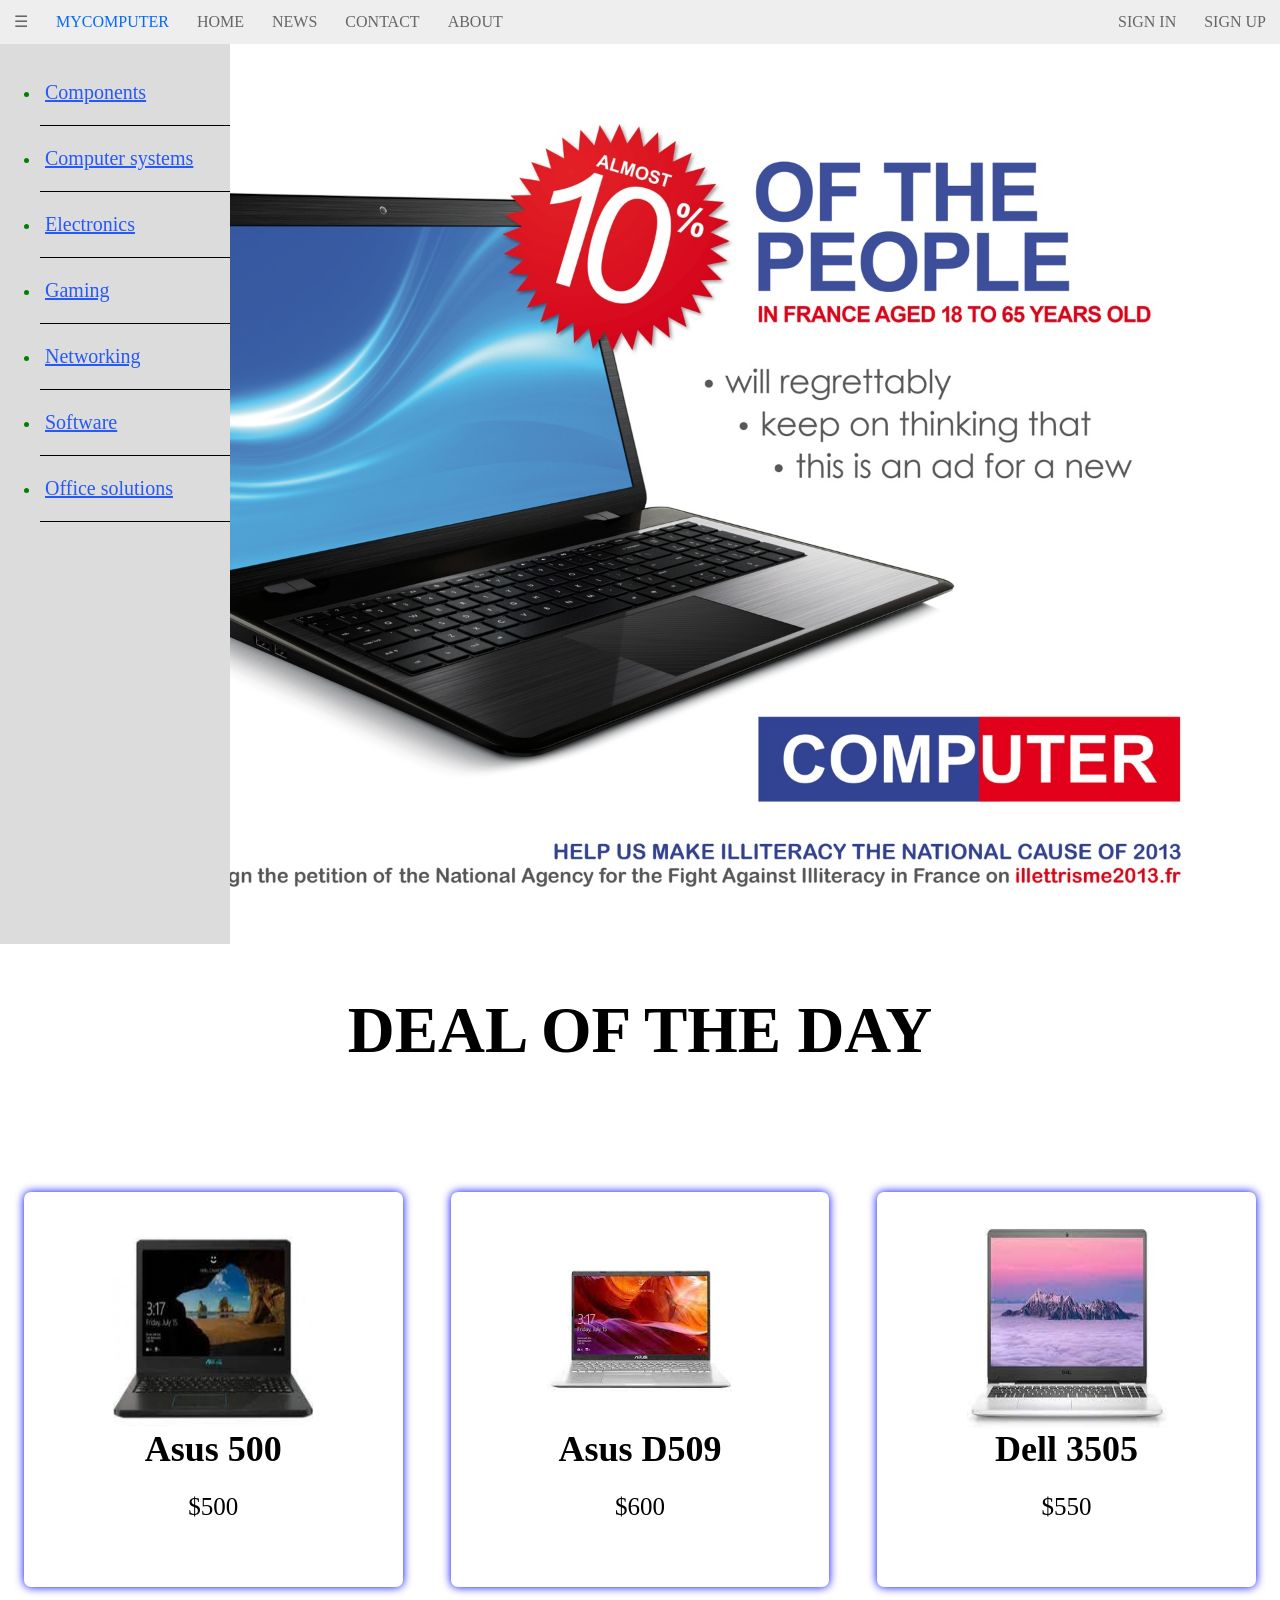
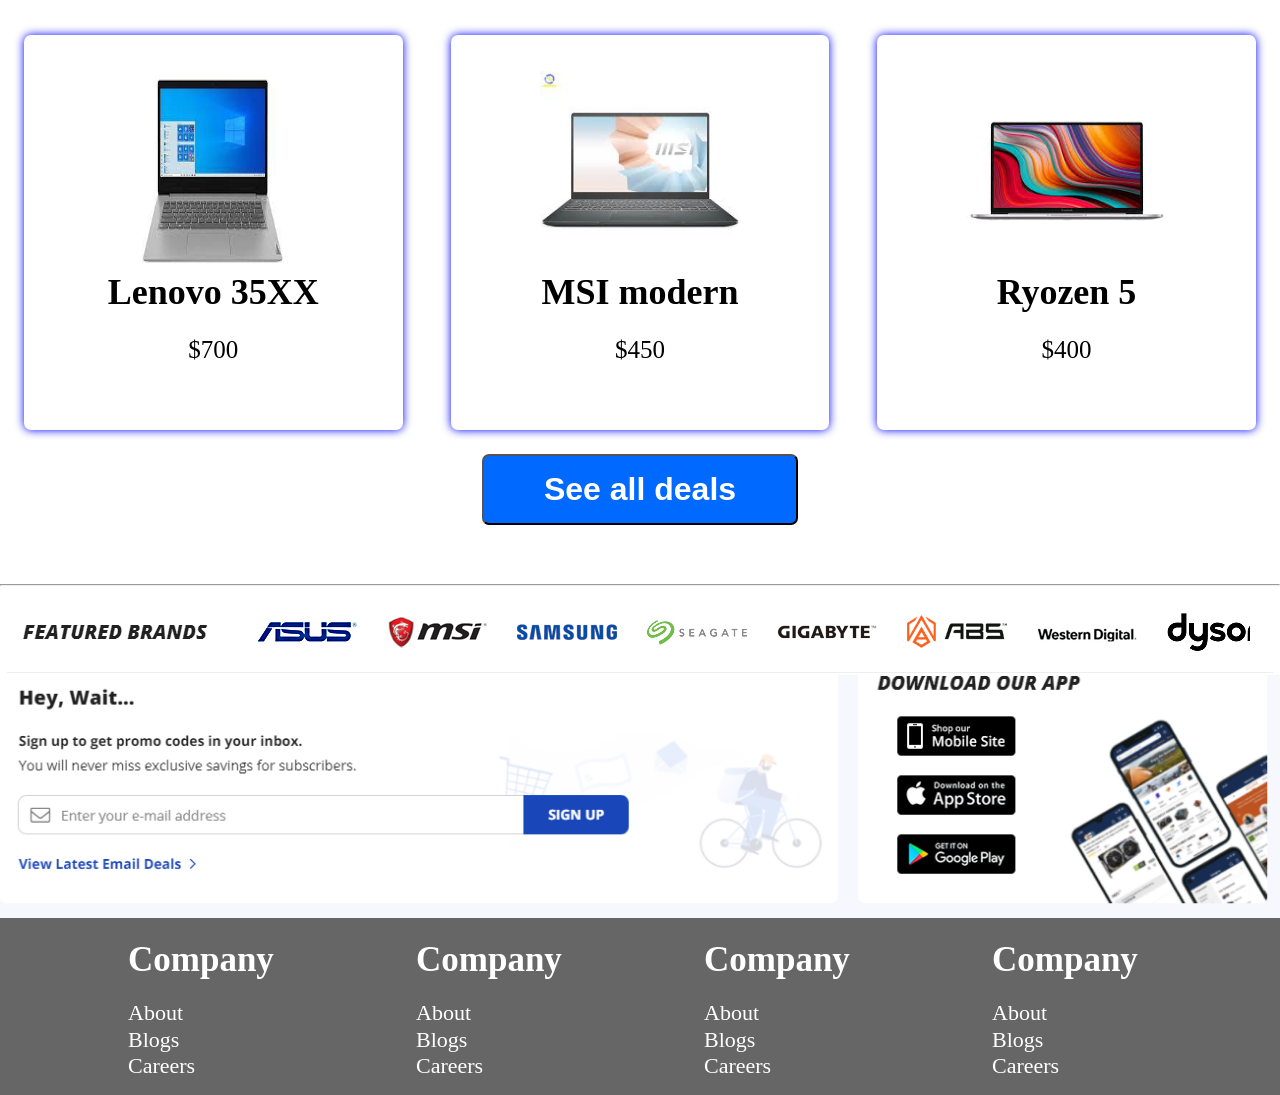
<file: PIP/SoftwareIntegration/index.html>
<!DOCTYPE html>
<html lang="en">
<head>
    <meta charset="UTF-8">
    <meta http-equiv="X-UA-Compatible" content="IE=edge">
    <meta name="viewport" content="width=device-width, initial-scale=1.0">
    <link rel="stylesheet" href="style.css">
    <title>My WEBSITE</title>
</head>
<body>
    <nav>
        <ul class="topnav" id="dropdownClick">
            <li id="menu"><a href="#something">&#9776;</a></li>
            <li class="title">MYCOMPUTER</li>
            <li><a href="#home">Home</a></li>
            <li><a href="#news">News</a></li>
            <li><a href="#contact">Contact</a></li>
            <li><a href="#about">About</a></li>
            <li class="topnav-right"><a href="#signup">Sign up</a></li>
            <li class="topnav-right"><a href="#signin">Sign in</a></li>
            <!--javascript:void(0) make path undefined, therefore make the menu stay when click-->
            <li class="dropdownIcon"><a href="javascript:void(0);" onclick="dropdownMenu()">&#9776;</a></li>
        </ul>
    </nav>

    <div class="sidebar" id="side">
        <ul id="list">
            <li><a href="">Components</a></li>
            <li><a href="">Computer systems</a></li>
            <li><a href="">Electronics</a></li>
            <li><a href="">Gaming</a></li>
            <li><a href="">Networking</a></li>
            <li><a href="">Software</a></li>
            <li><a href="">Office solutions</a></li>
        </ul>
    </div>
    <section id="sect">
    <div class="imgbox">
        <img class="center-fit" src="picture/add.jpg" alt="">
    </div>

    <header>
        <h1 class="section2Header">DEAL OF THE DAY</h1>
    </header>
    <div class="container">
        <div class="row">
            <div class="col-4">
                <div class="box">
                    <div class="icon">
                        <img width="200" height="200" src="picture/asusAMD.jfif" alt="">
                    </div>
                    <label for="">
                        Asus 500
                    </label>
                    <p>
                        $500  
                    </p>
                </div>
            </div>
            <div class="col-4">
                <div class="box">
                    <div class="icon">
                        <img width="200" height="200" src="picture/asusD509.jfif" alt="">
                    </div>
                    <label for="">
                        Asus D509
                    </label>
                    <p>
                        $600 
                    </p>
                </div>
            </div>
            <div class="col-4">
                <div class="box">
                    <div class="icon">
                        <img width="200" height="200" src="picture/dell3505.jfif" alt="">
                    </div>
                    <label for="">
                        Dell 3505
                    </label>
                    <p>
                        $550 
                    </p>
                </div>
            </div>
        </div>
        <div class="row">
            <div class="col-4">
                <div class="box">
                    <div class="icon">
                        <img width="200" height="200" src="picture/lenovo.jfif" alt="">
                    </div>
                    <label for="">
                        Lenovo 35XX
                    </label>
                    <p>
                        $700  
                    </p>
                </div>
            </div>
            <div class="col-4">
                <div class="box">
                    <div class="icon">
                        <img width="200" height="200" src="picture/MSImodern.jfif" alt="">
                    </div>
                    <label for="">
                        MSI modern
                    </label>
                    <p>
                        $450 
                    </p>
                </div>
            </div>
            <div class="col-4">
                <div class="box">
                    <div class="icon">
                        <img width="200" height="200" src="picture/ryzen5.jfif" alt="">
                    </div>
                    <label for="">
                        Ryozen 5
                    </label>
                    <p>
                        $400 
                    </p>
                </div>
            </div>
        </div>
        <div class="row">
            <div class="col-12">
                <button class="learnMore">See all deals</button>
            </div>
        </div>
    </div>
    <hr>
    

    <div class="imgbox">
        <img class="center-fit" src="picture/feature brand.PNG" alt="">
    </div>
    <div class="imgbox">
        <img class="center-fit" src="picture/adds.PNG" alt="">
    </div>
    </section>

    <!--Footer-->
    <footer class="footClass">
        <div class="row">
            <div class="col-3 mobileRow">
                <h1>Company</h1>
                <ul>
                    <li>About</li>
                    <li>Blogs</li>
                    <li>Careers</li>
                </ul>
            </div>
            <div class="col-3 mobileRow">
                <h1>Company</h1>
                <ul>
                    <li>About</li>
                    <li>Blogs</li>
                    <li>Careers</li>
                </ul>
            </div>
            <div class="col-3 mobileRow">
                <h1>Company</h1>
                <ul>
                    <li>About</li>
                    <li>Blogs</li>
                    <li>Careers</li>
                </ul>
            </div>
            <div class="col-3 mobileRow">
                <h1>Company</h1>
                <ul>
                    <li>About</li>
                    <li>Blogs</li>
                    <li>Careers</li>
                </ul>
            </div>
        </div>
    </footer>

    

    <!--Javascript code to make drop down menu drop-->
    <script>
        function dropdownMenu()
        {
            var x = document.getElementById("dropdownClick");
            if(x.className === "topnav")
            {
                x.className += " responsive";
                /*Change topnav to topnav.responsive*/
            }else
            {
                x.className = "topnav";
            }
        }
    </script>
    <script src="quanScript.js"></script>
</body>
</html>
</file>
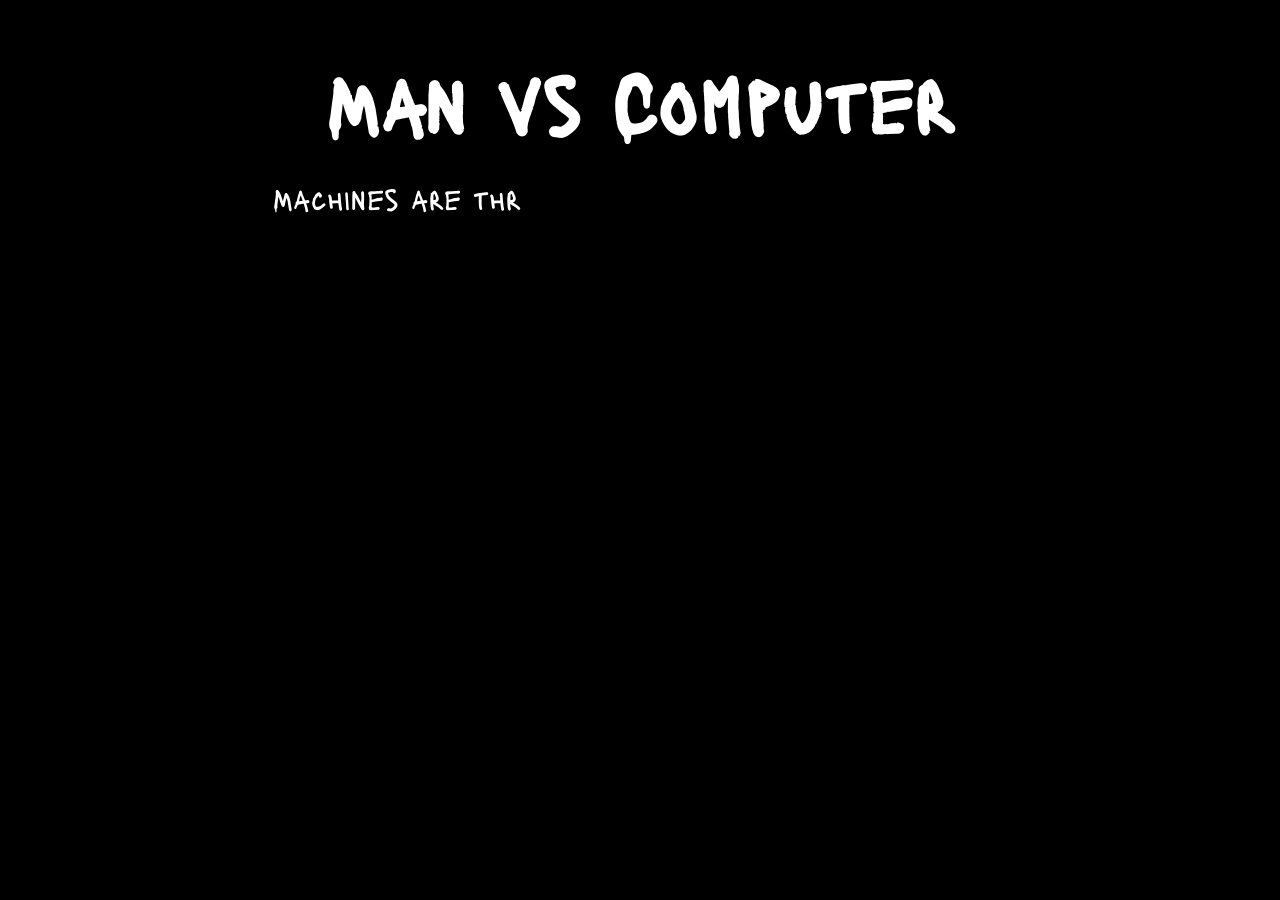
<file: Begin/SecondProject/Online/rock-paper-scissors-main/index.html>
<!DOCTYPE html>
<html>
  <head>
    <title>Rock Paper Scissors</title>
    <meta charset="UTF-8" />
    <link rel="stylesheet" href="style.css" />
    <link
      href="https://fonts.googleapis.com/css2?family=Lacquer&family=Roboto&display=swap"
      rel="stylesheet"
    />
  </head>
  <body>
    <main id="main-content">
      <h1 id="title">Man vs Computer</h1>
      <p class="desc animate" id="desc1">
        Machines are threatening to take over the world...
      </p>
      <p class="desc disappear" id="desc2">
        Unless you can defeat them in a game of rock paper scissors first to
        5...
      </p>
      <p class="desc disappear" id="desc3">
        Do you have what it takes to save mankind?
      </p>
      <p id="cta">Choose your weapon!</p>
      <div id="game-container">
        <div id="btn-container">
          <div id="rock" class="button">
            <img src="cave-painting.png" alt="Rock" />
          </div>
          <div id="paper" class="button">
            <img src="document.png" alt="Paper" />
          </div>
          <div id="scissors" class="button">
            <img src="scissors-opened-tool-shape.png" alt="Scissors" />
          </div>
        </div>
        <div id="score-label">
          <p class="label">you</p>
          <p class="label">computer</p>
        </div>
        <div id="score-container">
          <div id="player-score" class="score">0</div>
          <div id="computer-score" class="score">0</div>
        </div>
        <div id="results-container"></div>
      </div>
    </main>
    <div id="end-alert" class="disappear">
      <div id="end-desc"></div>
      <a id="retry-btn"></a>
    </div>
    <script src="app.js"></script>
  </body>
</html>
</file>
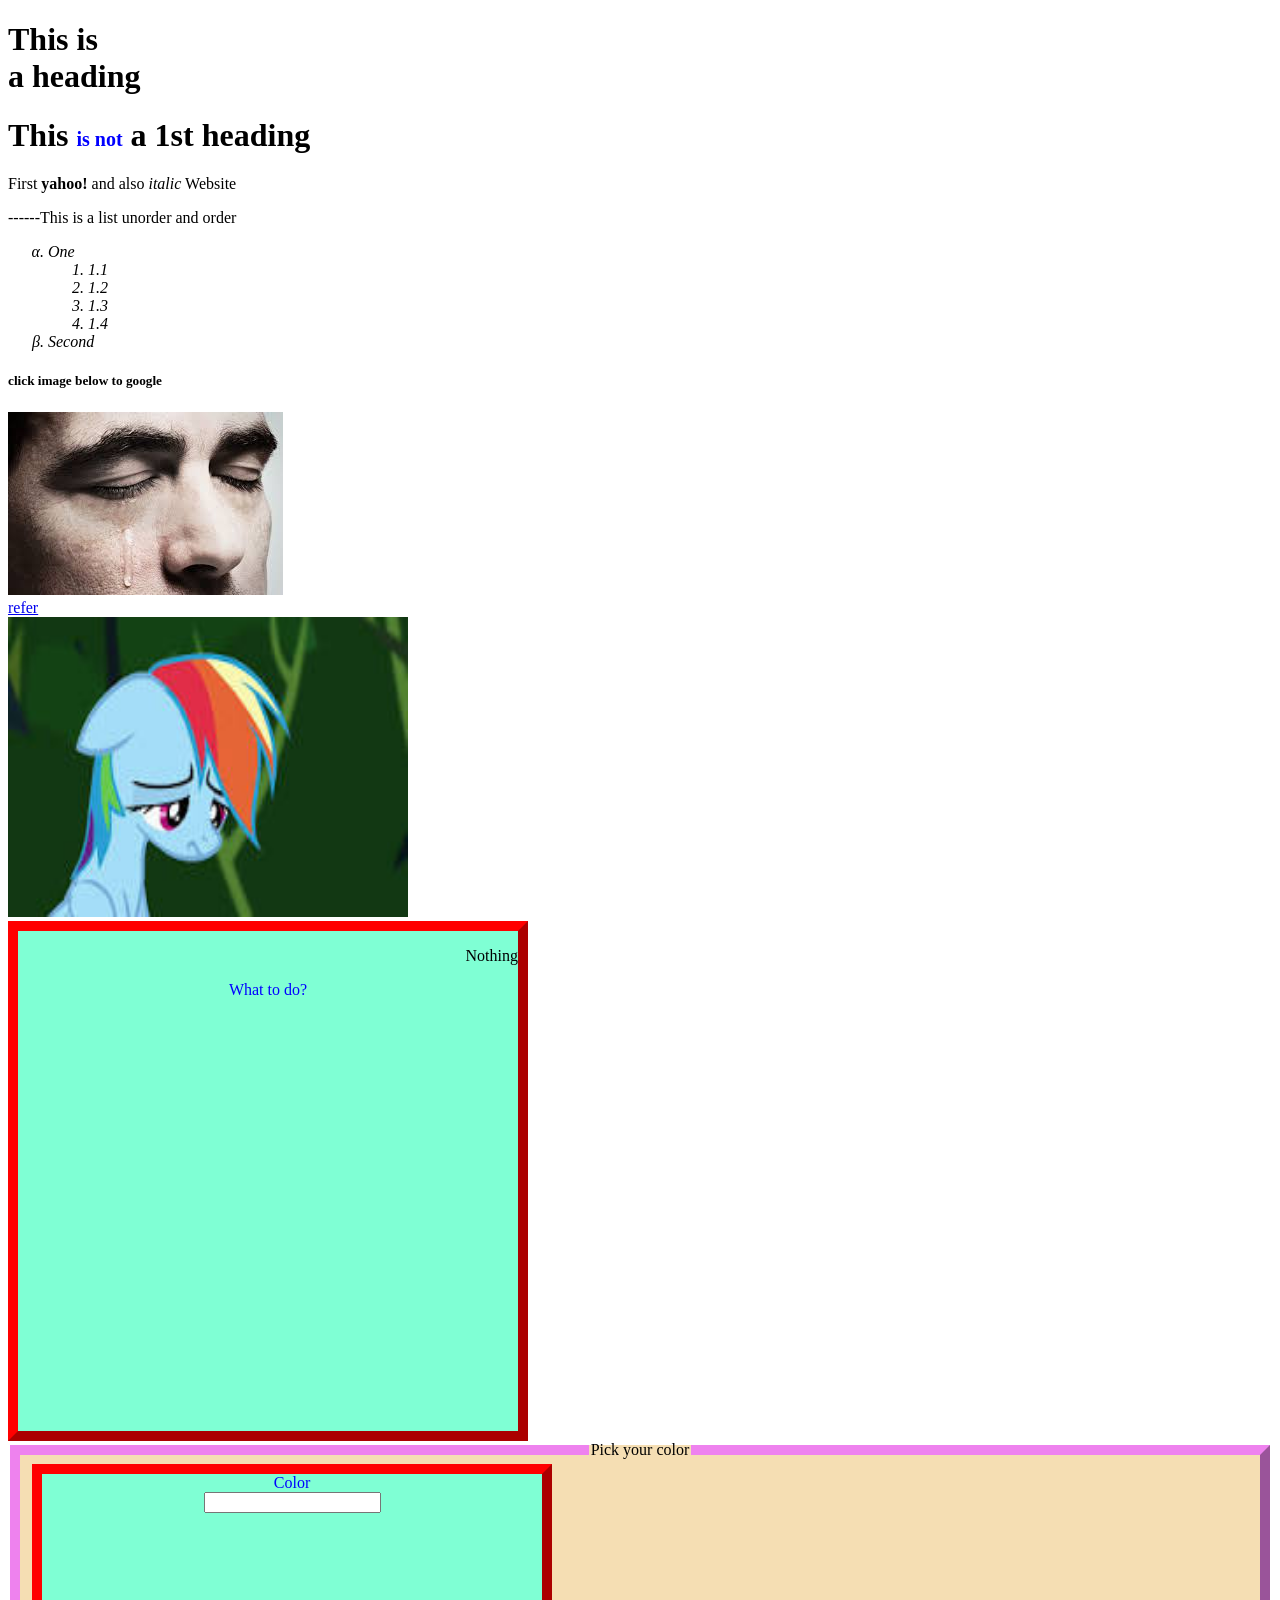
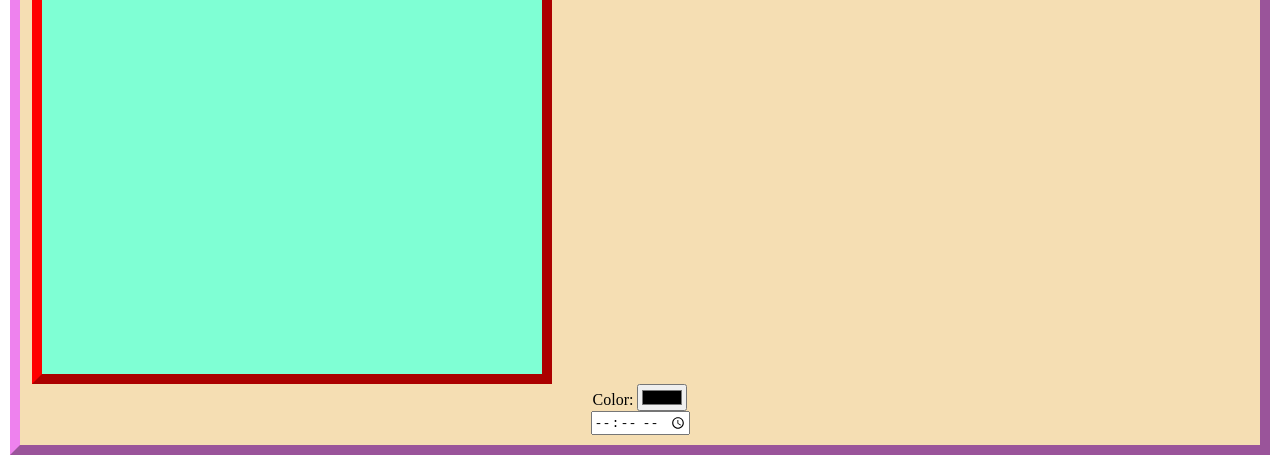
<file: Begin/FirstProject/First.html>
<!DOCTYPE html>
<html lang="en">
<head>
    <meta charset="UTF-8">
    <meta name="viewport" content="width=device-width, initial-scale=1.0">
    <title>First</title>
    <link rel="stylesheet" href="Define12.css">
</head>
<body>
    <!-- this is a comment -->
    <h1>This is <br> a heading</h1>
    <h1>This <span style="color:blue; font-size: 20px; font-weight: bold;"> is not</span> a 1st heading</h1>
    <p>First <strong>yahoo!</strong> and also <em>italic</em> Website</p>
    <!-- create list unorder and order -->
    <p>------This is a list unorder and order </p>
    <ul class="Class2">
        <li> One </li>
        <ol>
            <li> 1.1 </li>
            <li> 1.2 </li>
            <li> 1.3 </li>
            <li> 1.4 </li>
        </ol>
        <li> Second </li>
    </ul>
    <!-- link and images -->
    <h5><strong> click image below to google </strong></h5>
    <a href="https://www.google.com.vn/?hl=vi"><img src="one.png"></a><br>
    <a href="reference.html">refer</a><br>
    <img src="../image/three.jfif" alt="description if the image is not loaded" style="width: 400px;height: 300px;"> <!-- .. is the parent directory-->
    <!-- test class and id -->
    <div class="Class1"> 
        <p id="id1"> Nothing </p>
        What to do?
    </div>
    <!-- test options -->
    <fieldset class="Class3">
        <legend>Pick your color</legend>
        <div class="Class1">
            <label>Color</label>
            <br>
            <input list = "color-list" type="text">
            <datalist id = "color-list">
                <option value = "red">
                <option value = "Blue">
                <option value = "Yellow">
                <option value = "Black">
                <option value = "Brown">
                <option value = "Orange">
            </datalist>
        </div>
        <div>
            <label>Color: </label>
            <input type="color">
        </div>
        <div>
            <input type="time">
        </div>
    </fieldset>

</body>
</html>
</file>
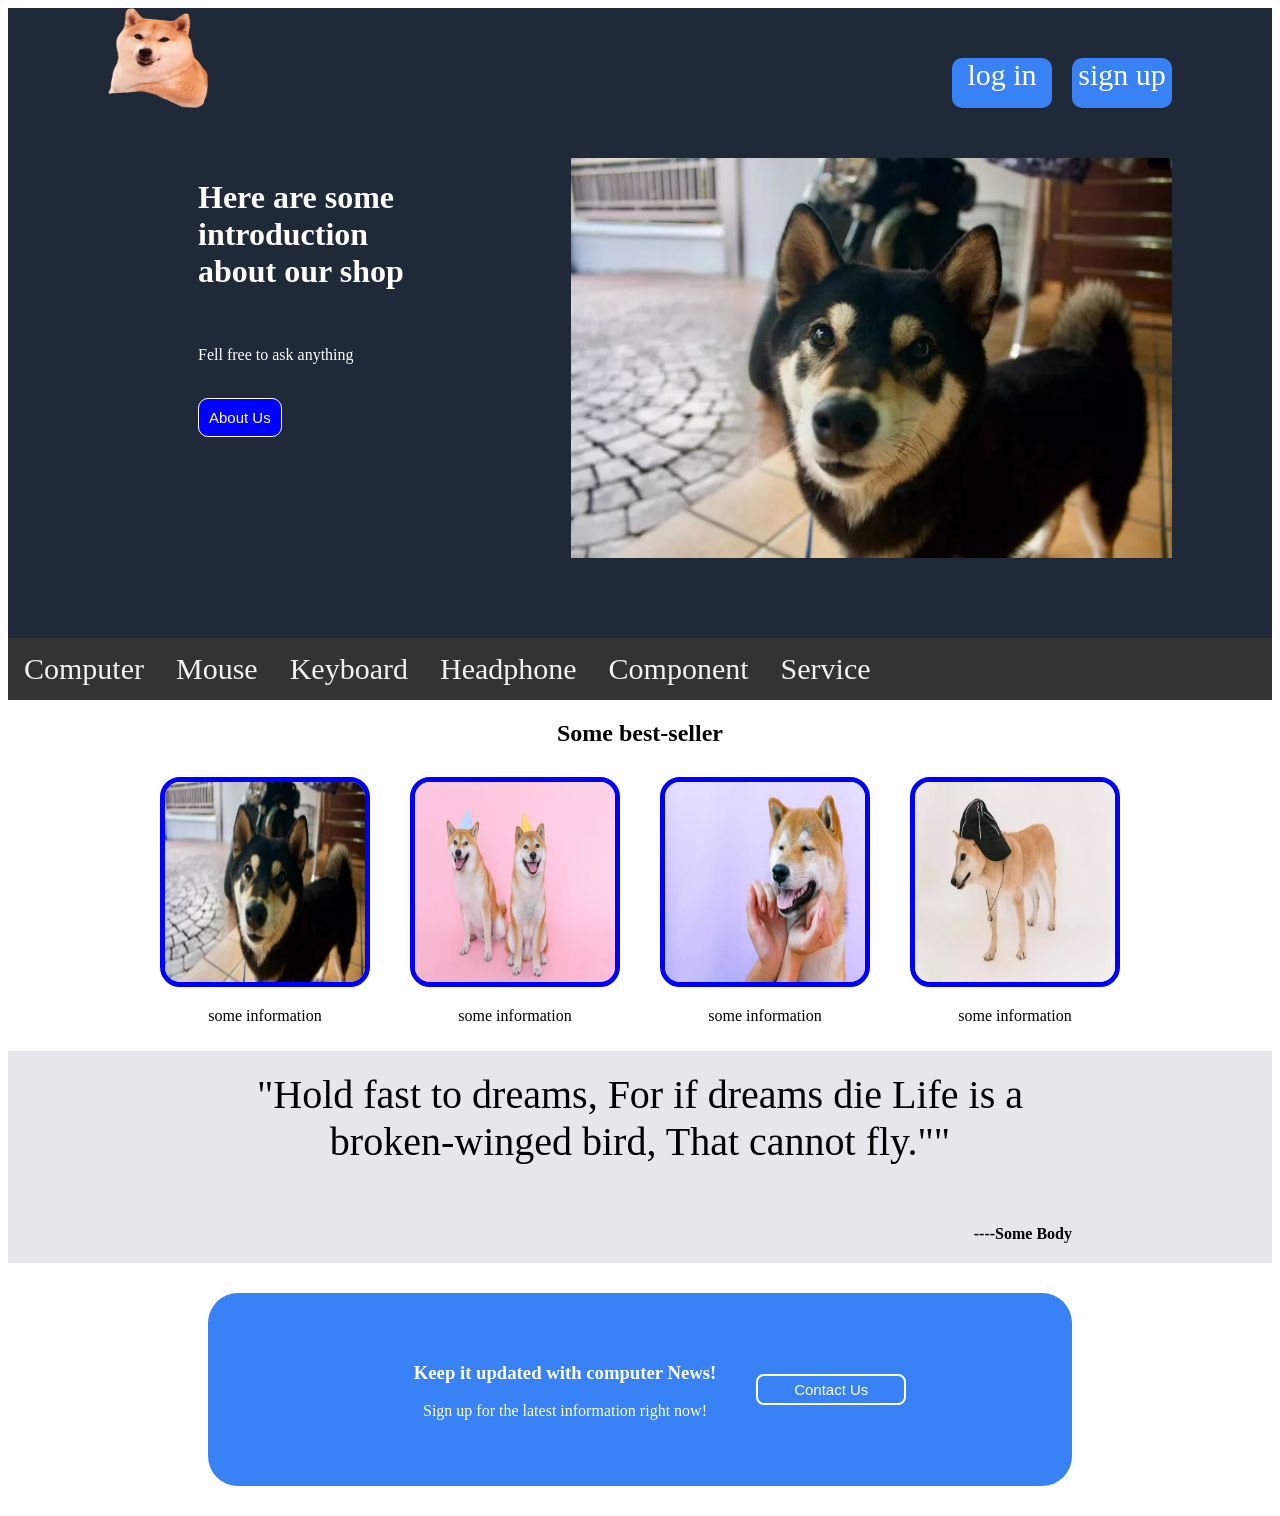
<file: Begin/FirstProject/Fourth.html>
<!DOCTYPE html>
<html lang="en">
<head>
    <meta charset="UTF-8">
    <meta http-equiv="X-UA-Compatible" content="IE=edge">
    <meta name="viewport" content="width=device-width, initial-scale=1.0">
    <title>Tesing about CSS</title>
    <link href="Define4.css" rel="stylesheet" >
</head>
<body>
    <div class="header">
        <div class="headbar">
            <img src="images/shiba-logo.png">
            <div class = "inout">
                <div class="text"> <a href="#" style="color:white;text-decoration: none;"> log in</a> </div>
                <div class="text"> <a href="#" style="color: white;text-decoration: none;"> sign up</a> </div>
            </div>
        </div>
        <div class = "introduction"> 
            <div class="text">
                <h1>Here are some introduction about our shop</h1>
                <br>
                <p>Fell free to ask anything</p>
                <br>
                <button type = "button"> About Us </button>
            </div>
            <img src="images/shib-1.webp">
        </div>
    </div>
    <div class="topnav">
        <a href="#">Computer</a>
        <a href="#">Mouse</a>
        <a href="#">Keyboard</a>
        <a href="#">Headphone</a>    
        <a href="#">Component</a>    
        <a href="#">Service</a>   
    </div>
    <div>
        <h2 style="text-align: center;"> Some best-seller</h2>
        <div class = "best-seller">
           <div>
               <img src="images/shib-1.webp">
               <p> some information </p>
            </div>
           <div>
               <img src="images/shib-2.webp">
               <p> some information </p>
            </div>
           <div>
               <img src="images/shib-3.webp">
               <p> some information </p>
            </div>
           <div>
               <img src="images/shib-4.webp">
               <p> some information </p>
            </div>  
        </div>
    </div>
    <div class="inspire">
        <p>
            "Hold fast to dreams, For if dreams die Life is a broken-winged bird, That cannot fly.""
        </p>
        <b> ----Some Body </b>
    </div>
    <div class = "ending">
        <div class="box">
            <h3>Keep it updated with computer News!</h3>
            <p>Sign up for the latest information right now!</p>
        </div>
        <button type="button"> Contact Us </button>
        
    </div>
</body>
</html>
</file>
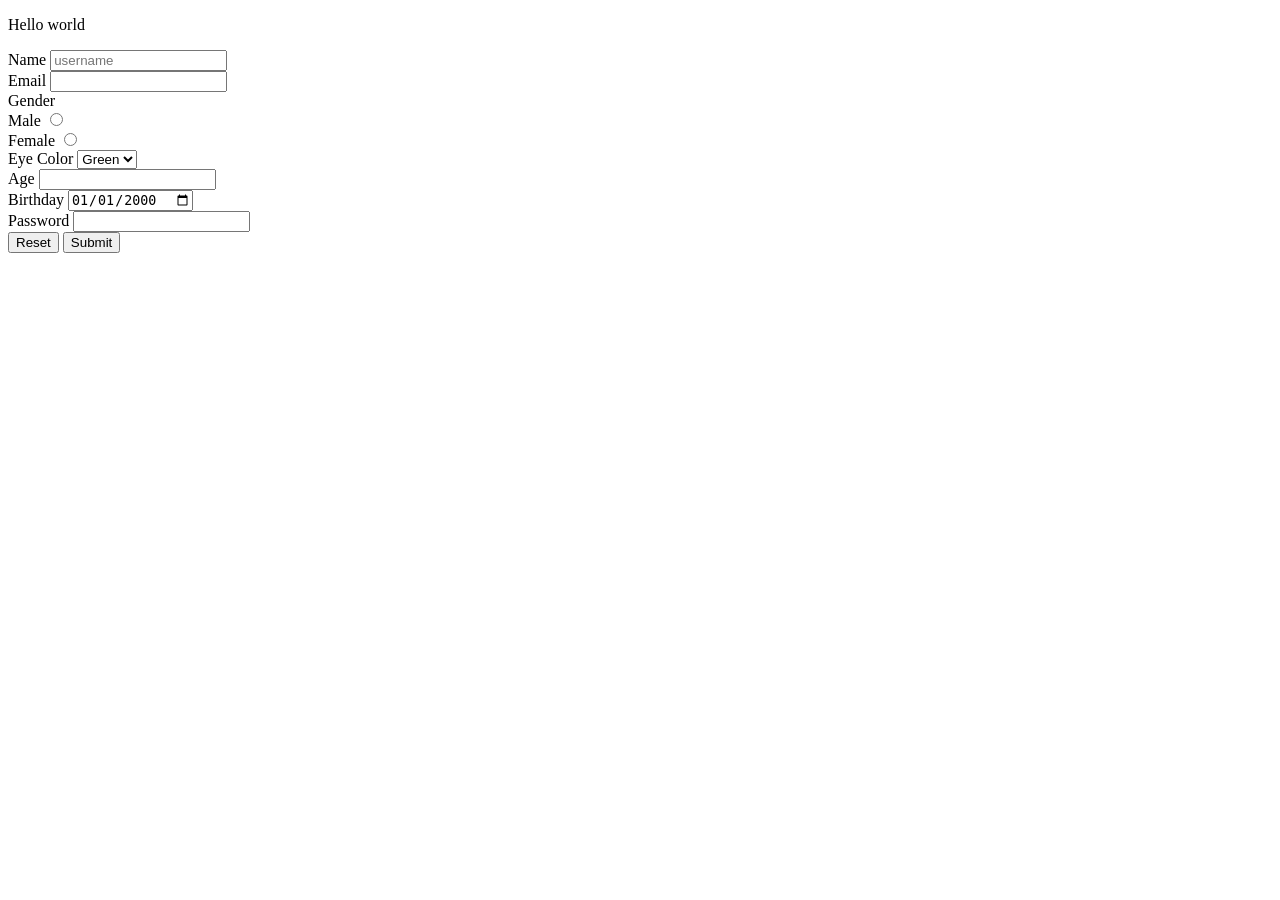
<file: Begin/FirstProject/reference.html>
<!DOCTYPE html>
<html lang="en">
<head>
    <meta charset="UTF-8">
    <meta http-equiv="X-UA-Compatible" content="IE=edge">
    <meta name="viewport" content="width=device-width, initial-scale=1.0">
    <title>Reference</title>
</head>
<body>
    <p>Hello world</p>
    <form action="result.html" method="get">
        <div>
            <label for="name">Name</label>
            <input type="text" name="name" id="name" required placeholder="username">
        </div>
        <div>
            <label for="email">Email</label>
            <input type="email" name="email" id="email" required>
        </div>
        <div>
            Gender
            <div>
                <label for="male">Male</label>
                <input type="radio" name="gender" id="male" value="male">
            </div>
            <div>
                <label for="female">Female</label>
                <input type="radio" name="gender" id="female" value="female">
            </div>
        </div>
        <div>
            <label for="EyeColor">Eye Color</label>
            <select name="EyeColor" id="EyeColor">
                <option value="Green">Green</option>
                <option value="Red">Red</option>
            </select>
        </div>
        <div>
            <label for="age">Age</label>
            <input type="age" name="age" id="age" min="18" max="200">
        </div>
        <div>
            <label for="birthday">Birthday</label>
            <input type="date" name="Bdate" id="birthday" min="1900-12-30" value="2000-01-01">
        </div>
        <div>
            <label for="Password">Password</label>
            <input type="password" name="password" id="Password" required>
        </div>
        <button type="reset">Reset</button>
        <button type="submit">Submit</button>
    </form>
</body>
</html>
</file>
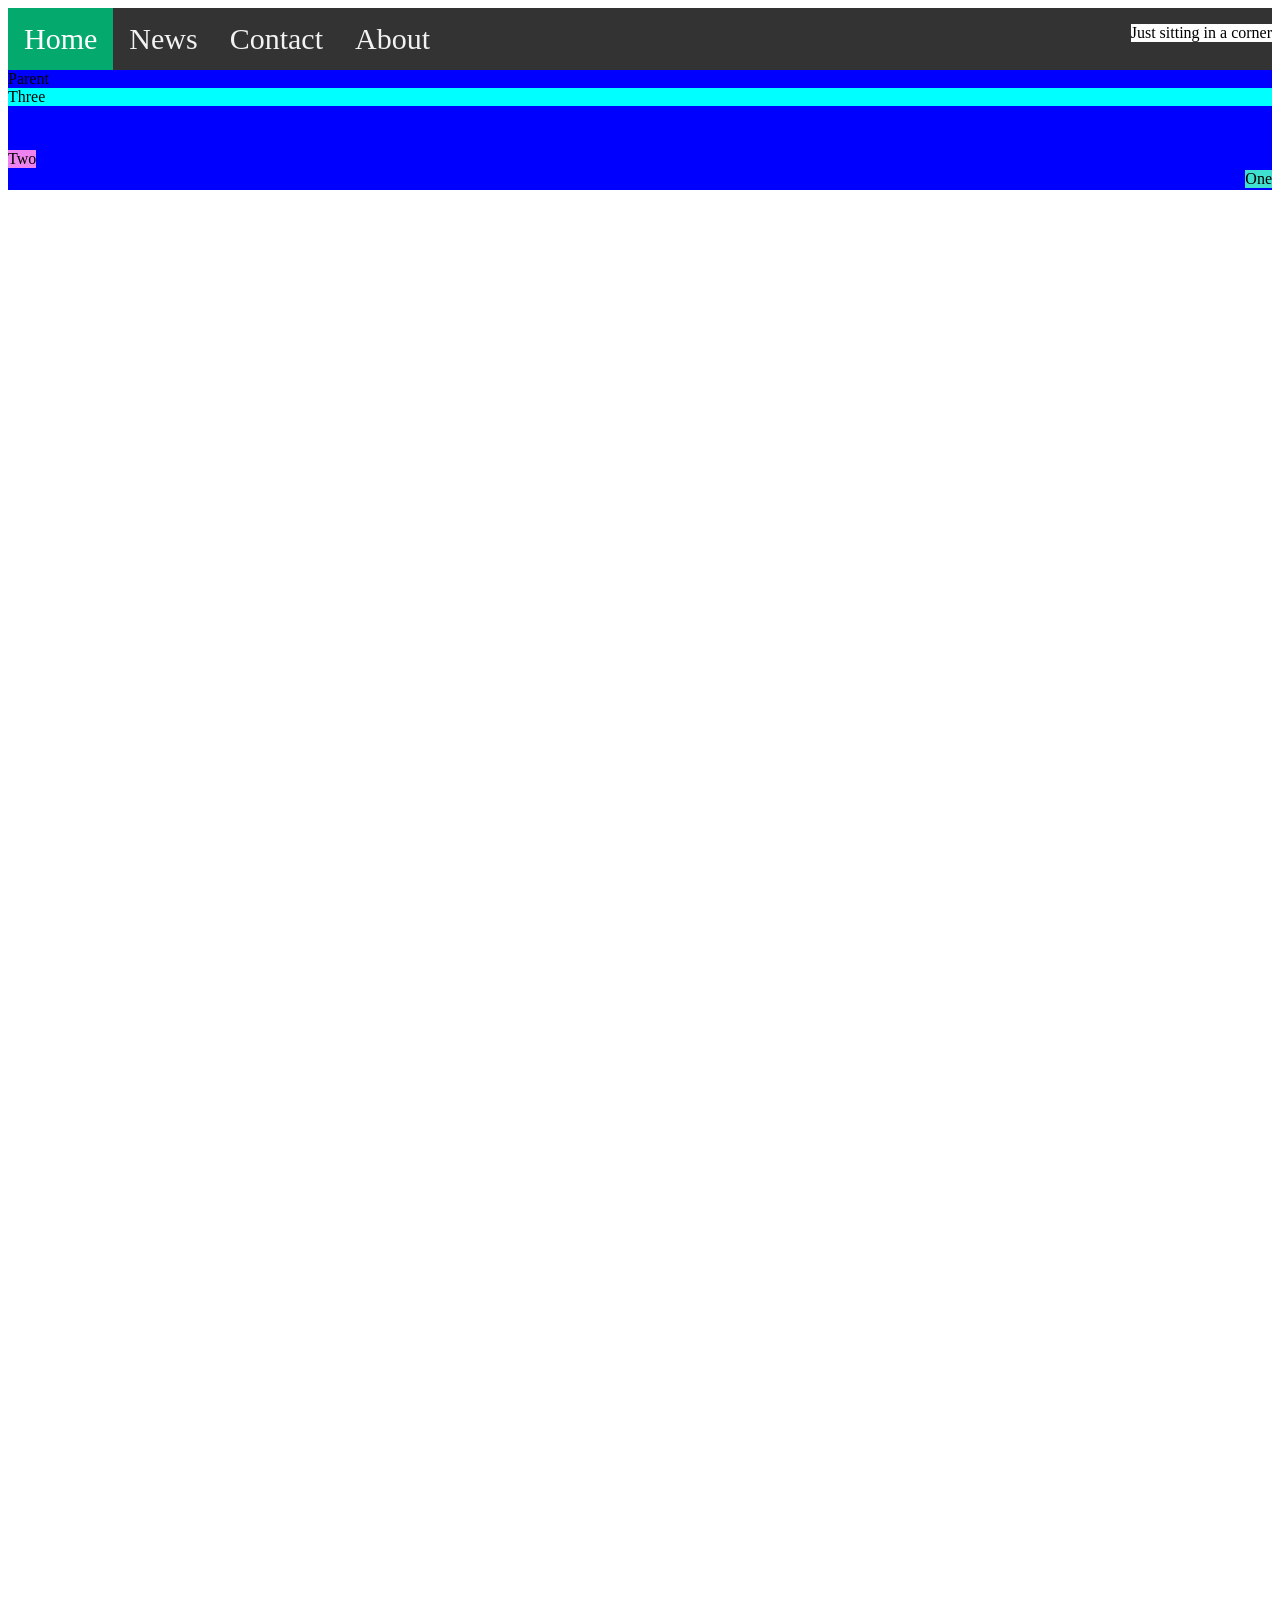
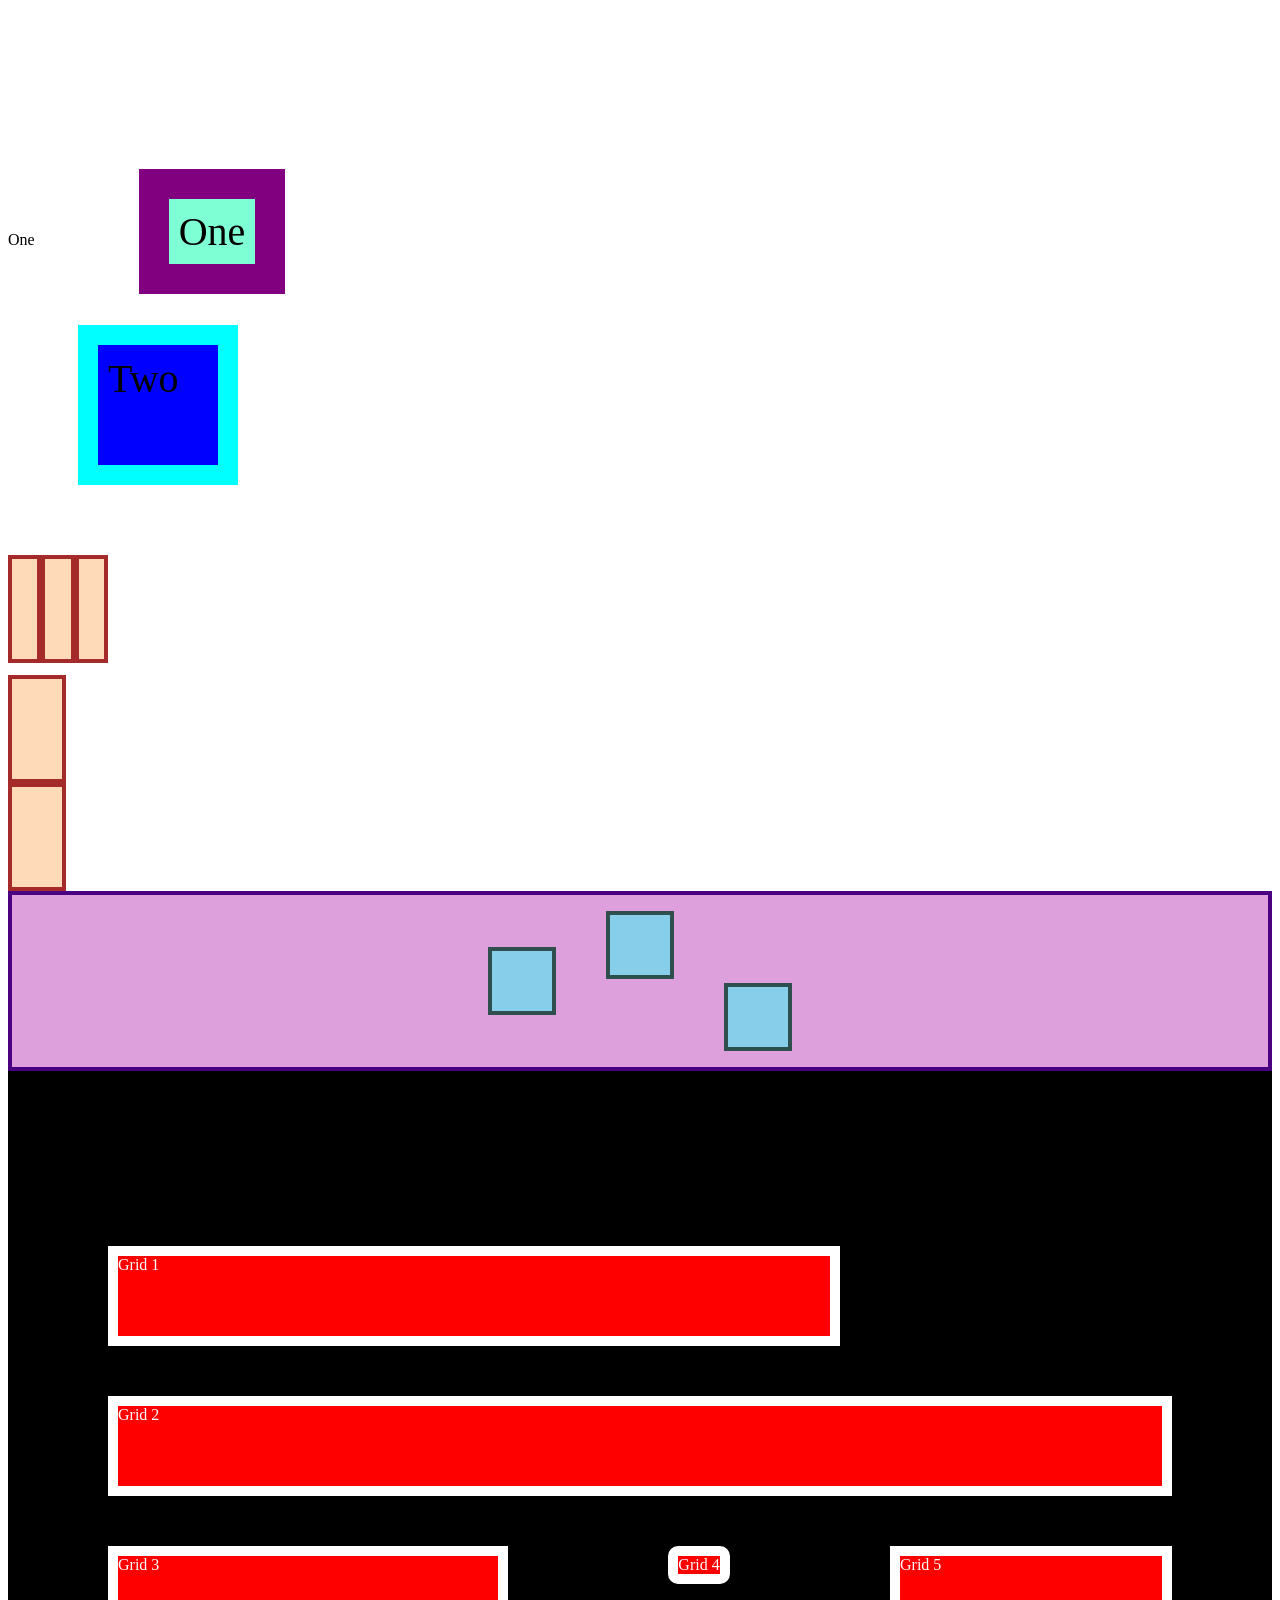
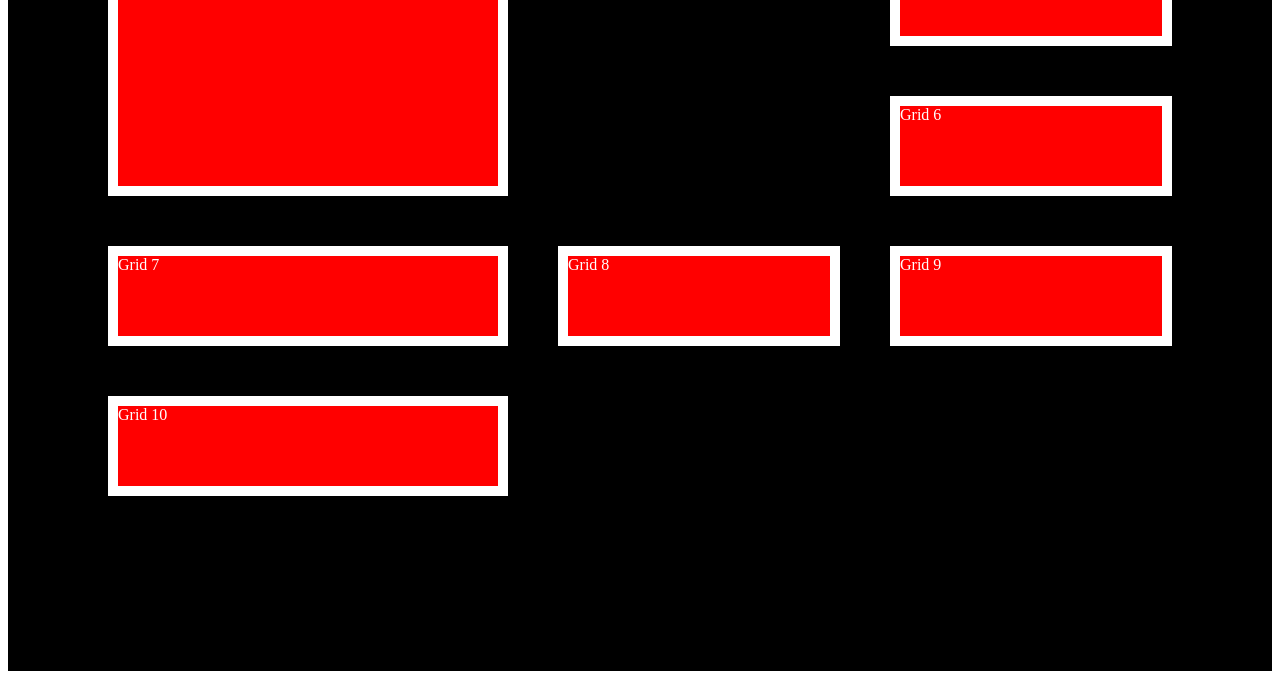
<file: Begin/FirstProject/Second.html>
<!DOCTYPE html>
<html lang="en">
<head>
    <meta charset="UTF-8">
    <meta http-equiv="X-UA-Compatible" content="IE=edge">
    <meta name="viewport" content="width=device-width, initial-scale=1.0">
    <title>Second</title>
    <link rel="stylesheet" href="Define12.css">
</head>
<body>
    <!-- create a navigation bar -->
    <div style="height:200vh;">
        <div class="topnav">
            <p style="text-align: right;float:right;background-color: white;">Just sitting in a corner</p>
            <a class="active" href="#home">Home</a>
            <a href="#news">News</a>
            <a href="#contact">Contact</a>
            <a href="#about">About</a>    
        </div>
        <!-- position absolute need relative to position -->
        <div style="background-color: blue; position: relative; height:120px;">
            Parent
            <div style="background-color: turquoise;position: absolute;top: 100px; right:0px;">One</div>
            <div style="background-color: violet;position: fixed;  top: 150px;">Two</div>
            <!-- fixed doesn't care about parent but position based on the html page -->
            <div style="background-color: aqua">Three</div>
        </div>
    </div>
    
    <!-- Test with box -->
    <!-- There's two main type of box: block and inline and tags are default to one of the two -->
    <!-- An inline element cannot contain a block-level element! -->
    <!-- An inline-block box will respect height and width while inline do not care -->
    <p style="display: inline;">One</p>
    <div class="box-one" style="display: inline;">One</div>
    <div class="box-two">Two</div>

    <!-- Flexbox is a relatively new way of manipulating elements in CSS -->
    <!-- it has become the default way of positioning elements for many developers -->
    <!-- display: flex for the container to contain item -->
    <div style="display: flex;height: 120px; width: 100px;">
        <!-- Those are items in the container -->
        <!-- flex: flex-grow flex-shrink flex-basis -->
        <!-- flex grow is for comparing size between items, items will grow if total size not fit container -->
        <!-- flex shrink if the items total size is larger than container, the items will determine comparable size based on this -->
        <!-- flex-basis is auto if we want to shrink based on one value -->
        <!-- flex-basis is 0 if we want to shrink based on size of flex-grow -->
        <!-- flex-shrink does not shrink based on flex-grow, value is 0 if we do not want to keep the original size -->
        <div style="  background: peachpuff;border: 4px solid brown;height: 100px;width: 50px;flex: 1 1 auto;"></div>    
        <div style="  background: peachpuff;border: 4px solid brown;height: 100px;width: 50px;flex: 1 1 auto;"></div>    
        <div style="  background: peachpuff;border: 4px solid brown;height: 100px;width: 50px;flex: 2 1 auto;"></div>    
    </div>
    <!-- When using column use flex-basis: auto if we do not specify height for container -->
    <!-- when using column display flex by 3 value, if not flex will assume flex-basis is 0 and collapse if container has no height -->
    <div style="display: flex;flex-direction: column;">
        <div style="  background: peachpuff;border: 4px solid brown;height: 100px;width: 50px;flex: 1 1 auto;"></div>
        <div style="  background: peachpuff;border: 4px solid brown;height: 100px;width: 50px;flex: 1 1 auto;"></div>
    </div>
    <!-- flex-wrap: nowrap is default, using flex-wrap:wrap will make move items not fit into a new line -->
    <!-- align items consider the cross axis while justify-content consider the main axis. Both align items -->
    <!-- the main axis is row if flex-direction:row, otherwise is column -->
    <!-- the cross axis is 90 degree with the main axis -->
    <!-- align content is used when there're many rows of item. It align the row -->
    <div style="height: 140px;padding: 16px;background: plum;border: 4px solid indigo;display: flex;align-items: center;justify-content: center; gap: 50px;">
        <div style = "width: 60px;height: 60px;border: 4px solid darkslategray;background: skyblue;"></div>
        <div style = "width: 60px;height: 60px;border: 4px solid darkslategray;background: skyblue;align-self: flex-start;"></div>
        <div style = "width: 60px;height: 60px;border: 4px solid darkslategray;background: skyblue;align-self:flex-end;"></div>
    </div>

    <!-- Flex box is one dimensional so people came up with grid -->
    <!-- grid can arrange box in 2 dimension -->
    <div class="grid-box">
        <div>Grid 1</div>
        <div class="grid-item-2">Grid 2</div>
        <div class="grid-item-3">Grid 3</div>
        <div class="grid-item-4">Grid 4</div>
        <div>Grid 5</div>
        <div>Grid 6</div>
        <div>Grid 7</div>
        <div>Grid 8</div>
        <div>Grid 9</div>
        <div>Grid 10</div>
    </div>

</body>
</html>
</file>
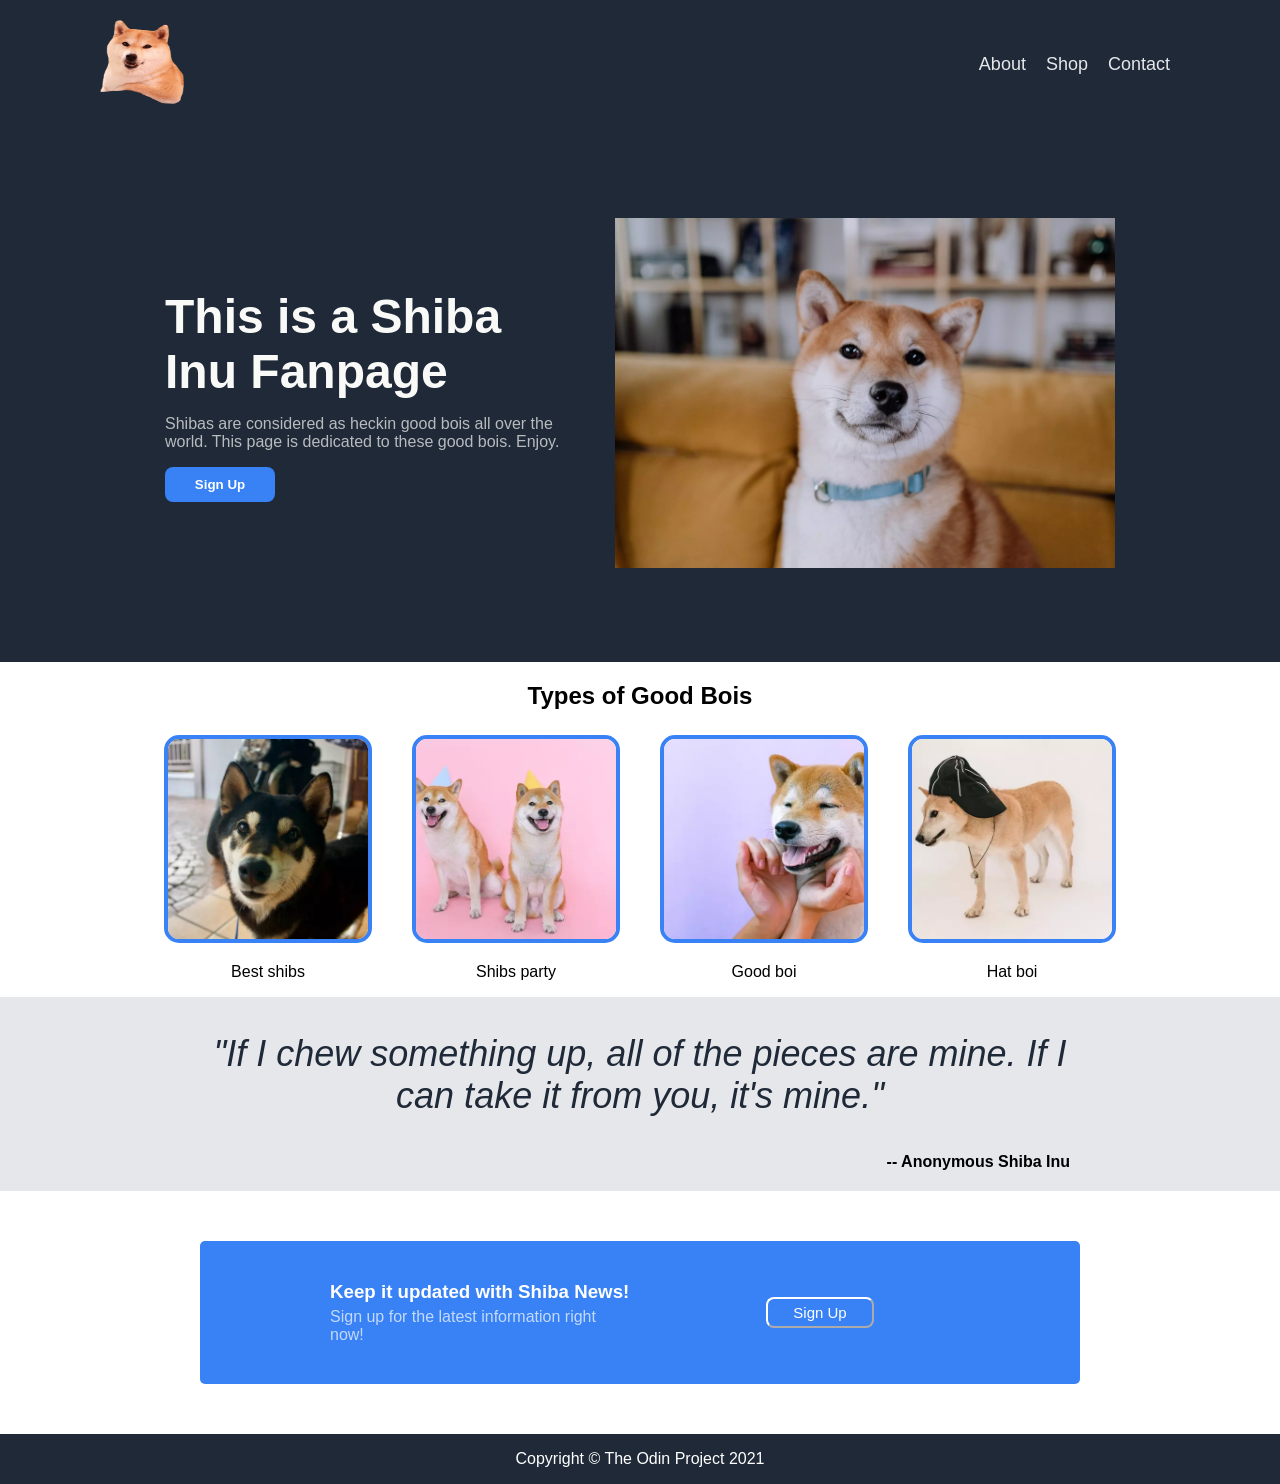
<file: Begin/FirstProject/Three.html>
<!DOCTYPE html>
<html>
    <head>
        <link rel="icon" href="images/shiba-logo.png">
        <link href="Define3.css" rel="stylesheet" type="text/css" media="all"/>
        <title>Shiba - Official Page</title>
    </head>
    <body>
        <div class="container">
            <nav class="bx navbar">
                <div class="header-logo">
                    <img src="images/shiba-logo.png">
                </div>
                <div class="header-link">
                    <a href="#">About</a>
                    <a href="#">Shop</a>
                    <a href="#">Contact</a>                    
                </div>
            </nav>
            
            <div class="bx hero">
                <div class="hero-1 hero-cta">
                    <h1>This is a Shiba Inu Fanpage</h1>
                    <p>Shibas are considered as heckin good bois all over the world. This page is dedicated to these good bois. Enjoy.
                    </p>
                    <button type="button">Sign Up</button>
                </div>
                <div class="hero-1 hero-image">
                    <img src="images/shib.webp" alt="shiba">
                </div>
            </div>

            <div class="bx content">
                <h2>Types of Good Bois</h2>
                <div class="content-info">
                    <div>
                        <img src="images/shib-1.webp">
                        <p>Best shibs</p>
                    </div>
                    <div>
                        <img src="images/shib-2.webp">
                        <p>Shibs party</p>
                    </div>
                    <div>
                        <img src="images/shib-3.webp">
                        <p>Good boi</p>
                    </div>
                    <div>
                        <img src="images/shib-4.webp">
                        <p>Hat boi</p>
                    </div>
                </div>
            </div>
            <div class="bx quote">
                <p>"If I chew something up, all of the pieces are mine. If I can take it from you, it's mine."
                </p>
                <b>
                    -- Anonymous Shiba Inu
                </b>
            </div>
            <div class="bx sign-up">
                <div class="sign-item signs-text">
                    <h3>Keep it updated with Shiba News!</h3>
                    <p>Sign up for the latest information right now!</p>
                </div>
                <div class="sign-item signs-button">
                    <button type="button">Sign Up</button>
                </div>
            </div>
            <div class="bx footer">
                <p>Copyright © The Odin Project 2021</p>
            </div>
        </div>
    </body>
</html>
</file>
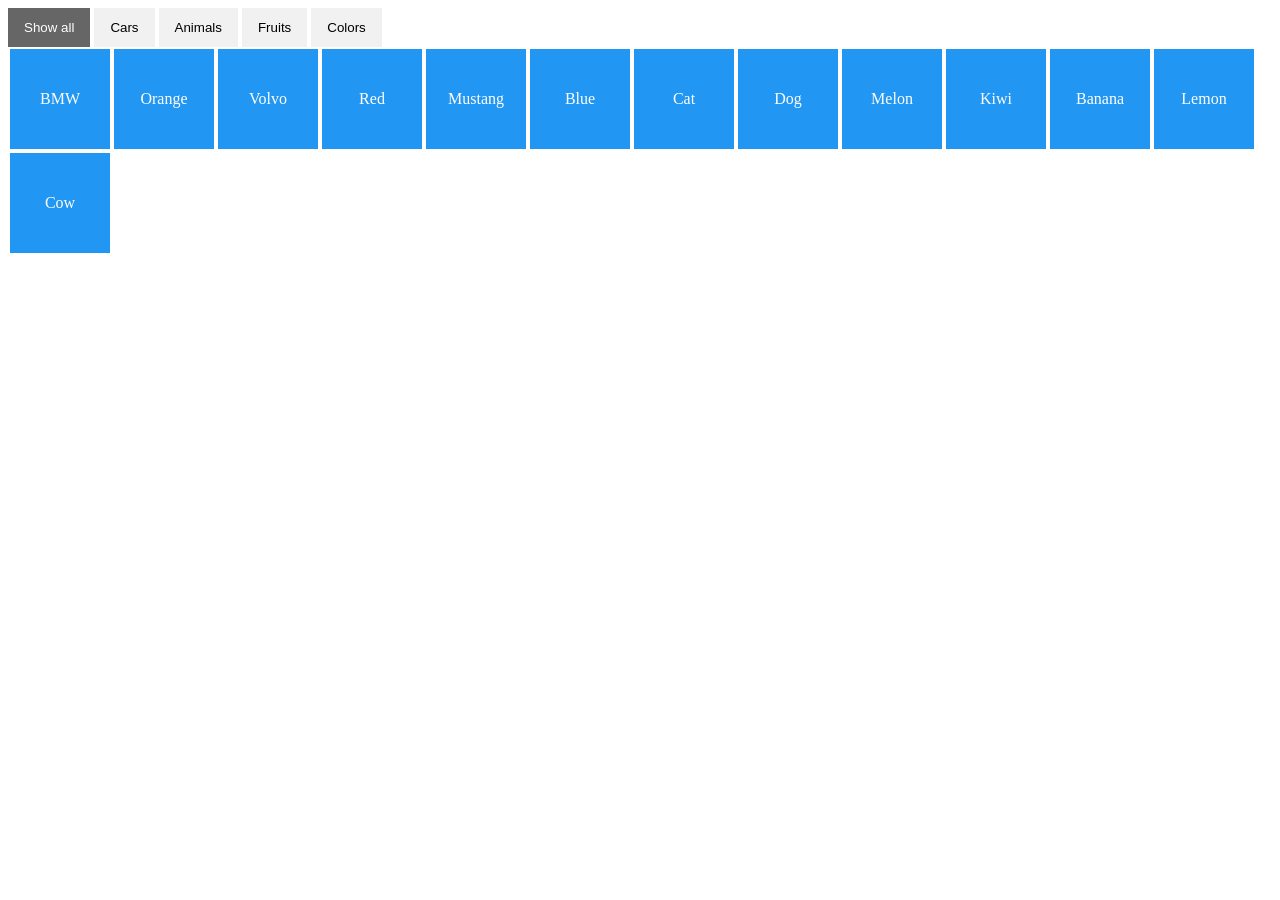
<file: Begin/SecondProject/Five.html>
<!DOCTYPE html>
<html lang="en">
<head>
    <meta charset="UTF-8">
    <meta http-equiv="X-UA-Compatible" content="IE=edge">
    <meta name="viewport" content="width=device-width, initial-scale=1.0">
    <link rel = "stylesheet" href="Five.css">
    <title>Document</title>
</head>
<body>
    <script src="Five.js" defer></script>
    <!-- Control buttons -->
    <div id="myBtnContainer">
        <button class="btn active" onclick="filterSelection('all')"> Show all</button>
        <button class="btn" onclick="filterSelection('cars')"> Cars</button>
        <button class="btn" onclick="filterSelection('animals')"> Animals</button>
        <button class="btn" onclick="filterSelection('fruits')"> Fruits</button>
        <button class="btn" onclick="filterSelection('colors')"> Colors</button>
    </div>
  
  <!-- The filterable elements. Note that some have multiple class names (this can be used if they belong to multiple categories) -->
    <div class="container">
        <div class="filterDiv cars">BMW</div>
        <div class="filterDiv colors fruits">Orange</div>
        <div class="filterDiv cars">Volvo</div>
        <div class="filterDiv colors">Red</div>
        <div class="filterDiv cars animals">Mustang</div>
        <div class="filterDiv colors">Blue</div>
        <div class="filterDiv animals">Cat</div>
        <div class="filterDiv animals">Dog</div>
        <div class="filterDiv fruits">Melon</div>
        <div class="filterDiv fruits animals">Kiwi</div>
        <div class="filterDiv fruits">Banana</div>
        <div class="filterDiv fruits">Lemon</div>
        <div class="filterDiv animals">Cow</div>
    </div>
</body>
</html>
</file>
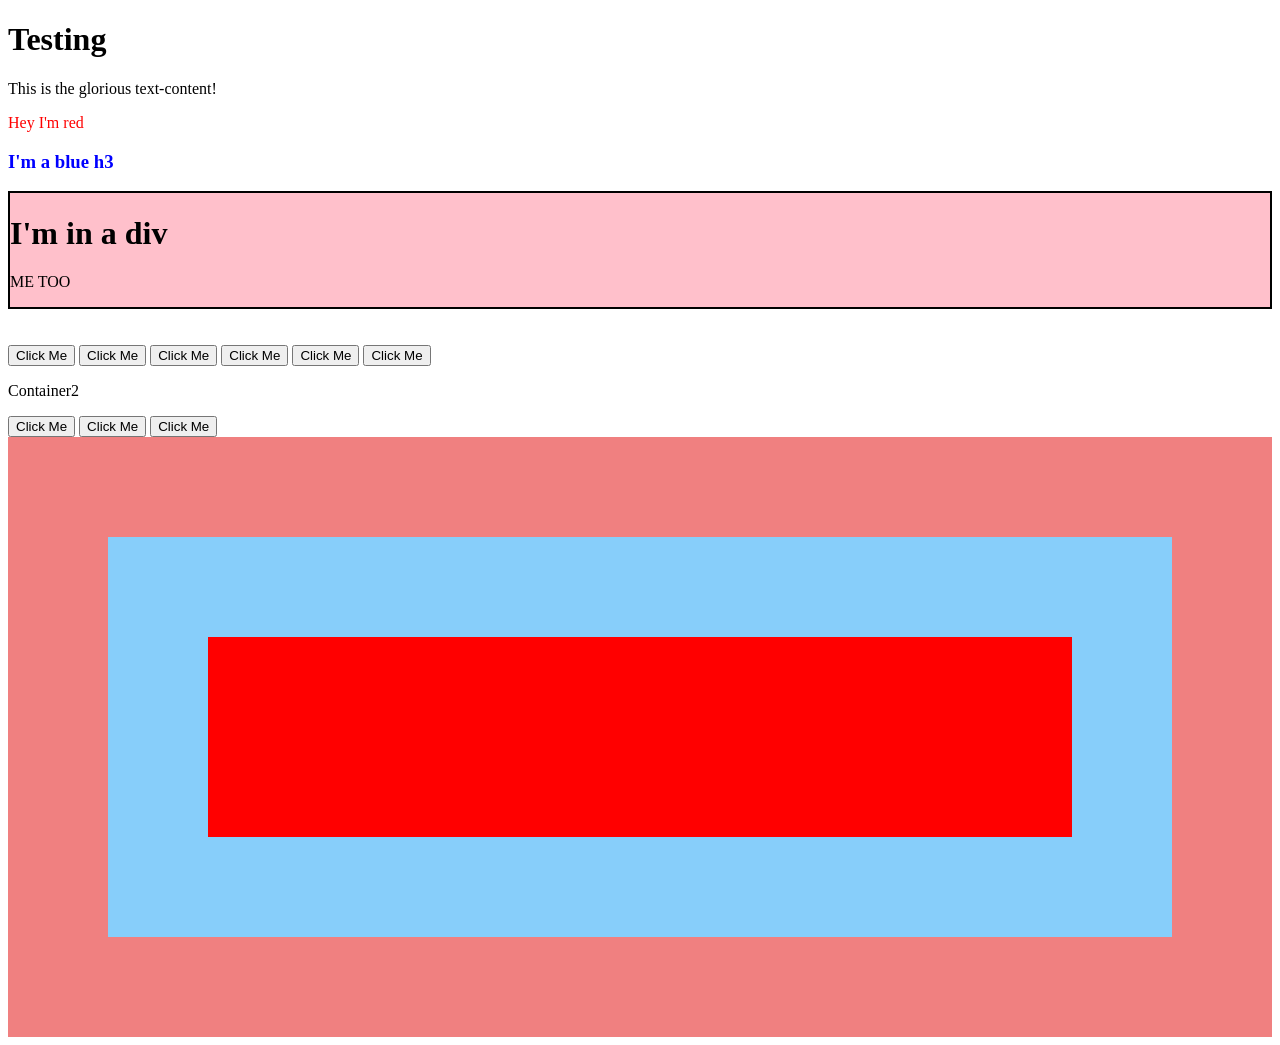
<file: Begin/SecondProject/Four.html>
<!DOCTYPE html>
<html lang="en">
<head>
    <meta charset="UTF-8">
    <meta http-equiv="X-UA-Compatible" content="IE=edge">
    <meta name="viewport" content="width=device-width, initial-scale=1.0">
    <title>Four</title>
</head>
<body>
    <script src="Four.js" defer></script>
    <h1>
      Testing
    </h1>
    <div id="container"></div>
    <br></br>
    <!-- for event testing -->
    <button onclick="alert('Hello World')">Click Me</button>
    <button id="btn2">Click Me</button>
    <button id="btn3">Click Me</button>
    <button id="btn4">Click Me</button>
    <button id="btn5">Click Me</button>
    <button id="btn6">Click Me</button>

    <!-- test for foreach() -->
    <p>Container2</p>
    <div id="container2">
        <button id="1">Click Me</button>
        <button id="2">Click Me</button>
        <button id="3">Click Me</button>
    </div>

    <!-- bubbling, capture and propagation -->
    <div class = 'div1 tet'>
        <div class="div2 tet">
            <div class="div3 tet">
            </div>
        </div>
    </div>
    <style>
        .div1, .div2, .div3{
            box-sizing: border-box;
            width: 100%;
            padding: 100px;
            
        }
        .div1{
            background-color: lightcoral;
        }
        .div2{
            background-color: lightskyblue;
        }
        .div3{
            background-color: red;
        }
    </style>

    
</body>
</html>
</file>
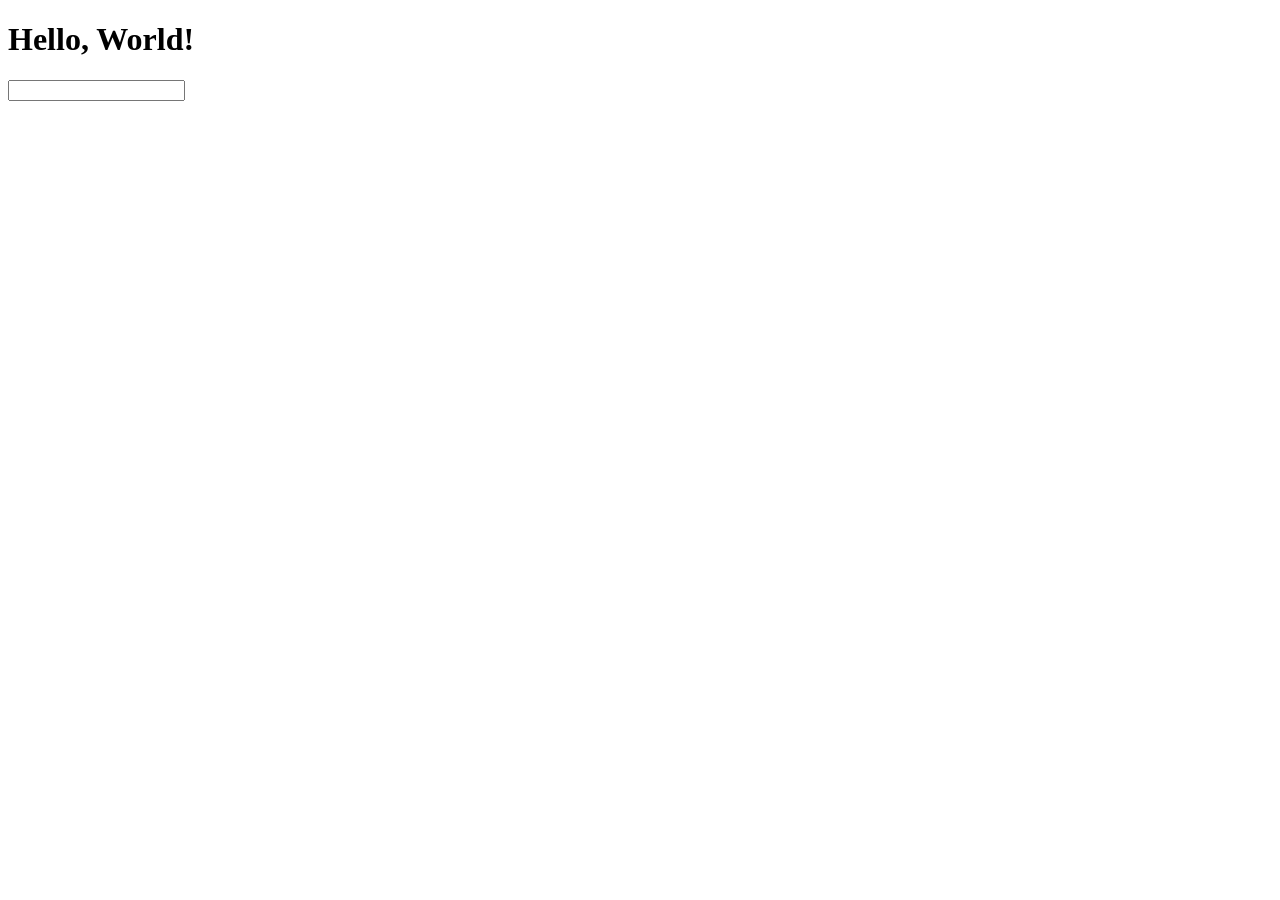
<file: Begin/SecondProject/Second.html>
<!DOCTYPE html>
<html lang="en">
<head>
    <meta charset="UTF-8">
    <meta http-equiv="X-UA-Compatible" content="IE=edge">
    <meta name="viewport" content="width=device-width, initial-scale=1.0">
    <title>Second</title>
</head>
<body>
    <h1>Hello, World!</h1>
    <input class="numberInput" type="text">
    <p></p>
    <script>
      console.log('Loading!');
      const h1 = document.querySelector('h1');
      console.log(h1.textContent);
      console.assert(document.querySelector('h2'), 'h2 not found!');
      const artists = [
        {
          first: 'René',
          last: 'Magritte'
        },
        {
          first: 'Chaim',
          last: 'Soutine'
        },
        {
          first: 'Henri',
          last: 'Matisse'
        }
      ];
      console.table(artists);
      setTimeout(() => {
        h1.textContent = 'Hello, Console!';
        console.log(h1.textContent);
      }, 3000);

/////////////////
        const input = document.querySelector('.numberInput');
        const para = document.querySelector('p');
        function squared(num) {
        return num * num;
        }

    function cubed(num) {
        return num * num * num;
    }

    function factorial(num) {
        if (num < 0) return undefined;
        if (num == 0) return 1;
        let x = num - 1;
         while (x > 1) {
            num *= x;
            x--;
        }
        return num;
    }
    input.onchange = function() {
    const num = parseFloat(input.value);
    if (isNaN(num)) {
        para.textContent = 'You need to enter a number!';
    } else {
        para.textContent =  num + ' squared is ' + squared(num) + '. ' +
                            num + ' cubed is ' + cubed(num) + '. ' +
                            num + ' factorial is ' + factorial(num) + '.';
    }
    }
    let a = "hello!";
    console.log(a.slice(-1));
    </script>
</body>
</html>
</file>
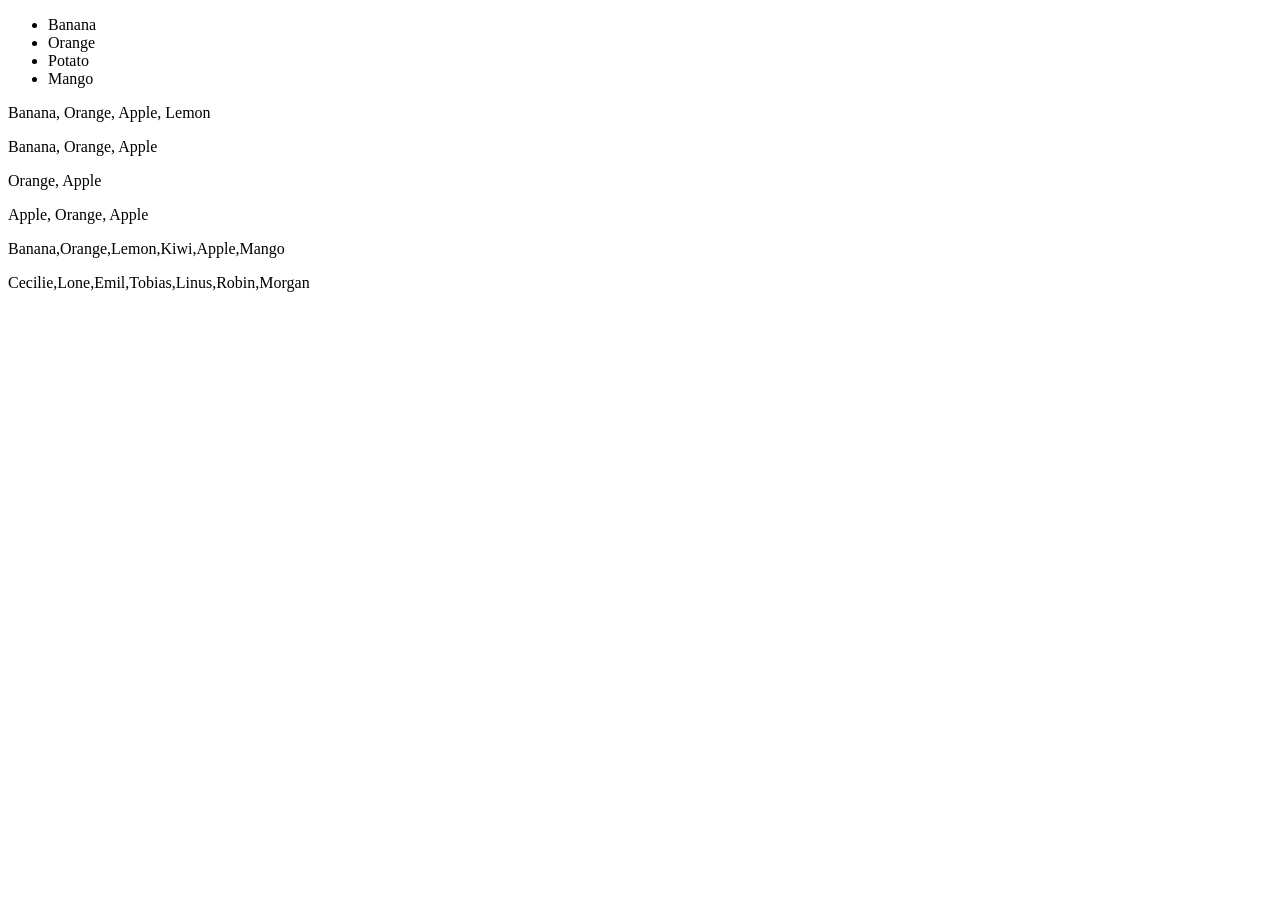
<file: Begin/SecondProject/Three.html>
<!DOCTYPE html>
<html lang="en">
<head>
    <meta charset="UTF-8">
    <meta http-equiv="X-UA-Compatible" content="IE=edge">
    <meta name="viewport" content="width=device-width, initial-scale=1.0">
    <title>Three</title>
</head>
<body>
   
    <p id="demo"></p>
    <p></p>
    <p id="demo2"></p>
    <p id="demo3"></p>
    <p id="demo4"></p>
    <p id="demo5"></p>
    <p id="demo6"></p>
    <p id="demo7"></p>
    <p id="demo8"></p>
    
    <!-- <p id="demo2"></p> -->

    <script>
        const fruits = ["Banana", "Orange", "Apple", "Mango"];
        let fLen = fruits.length;
        // we can access or modify element by a[i] but can not modify the whole
        fruits[2] = "Potato";
        // fruits = ["old", "new"]; this doesn't work
        let text = "<ul>";
        for (let i = 0; i < fLen; i++) {
          text += "<li>" + fruits[i] + "</li>";
        }
        text += "</ul>";

        // push and pop element in array, join elements in array
        document.getElementById("demo").innerHTML = text;
        const fruits2 = ["Banana", "Orange", "Apple"];
        fruits2.push("Lemon");
        document.getElementById("demo2").innerHTML = fruits2.join(", ");
        fruits2.pop();
        document.getElementById("demo3").innerHTML = fruits2.join(", ");
        // shift and unshift do the same but at the begin of array
        fruits2.shift();
        document.getElementById("demo4").innerHTML = fruits2.join(", ");
        fruits2.unshift("Apple");
        document.getElementById("demo5").innerHTML = fruits2.join(", ");
        // splice erase 0 elemnts after 2nd element(not included) and add following elements into the slice
        const fruits3 = ["Banana", "Orange", "Apple", "Mango"];
        fruits3.splice(2, 0, "Lemon", "Kiwi");
        document.getElementById("demo6").innerHTML = fruits3;
        // concatenating string
        const arr1 = ["Cecilie", "Lone"];
        const arr2 = ["Emil", "Tobias", "Linus"];
        const arr3 = ["Robin", "Morgan"];
        const myChildren = arr1.concat(arr2, arr3);
        document.getElementById("demo7").innerHTML = myChildren;
        
    </script>
    
        
     
</body>
</html>
</file>
<file: PIP/SoftwareIntegration/style.css>
nav, header, footer {
    display: block;
}

section {
    transition: all 0.5s ease;
}

body {
    line-height: 1;
    margin: 0;
}

nav {
    width: 100%;
    margin: 0;
}

nav ul {
    background-color: #eee;
    overflow: hidden;
    margin: 0;
    padding: 0;
}

.sidebar {
    position: fixed;
    left: 0px;
    width: 230px;
    height: 100%;
    background-color: gainsboro;
    color: green;
    transition: all .5s ease;/*create transition time in 0.5s*/
}

.sidebar header {
    font-size: 22px;
    height: 70px;
    line-height: 70px;
    color: white;
    text-align: center;
    list-style: 70px;
    background-color: rgb(39, 88, 248);
    user-select: none;
}

.sidebar ul a {
    display: block;
    width: 100%;
    height: 100%;
    line-height: 65px;
    font-size: 20px;
    color: rgb(39, 88, 248);
    padding-left: 5px;
    box-sizing: border-box;
    border-top: 1px solid rbga(255, 255, 255, .1);
    border-bottom: 1px solid black;
    transition: .4s;/*make the button float when hover*/
}

ul li:hover a {
    padding-left: 20px;
}

.title {
    display: block;
    text-decoration: none;
    min-height: 30px;
    text-align: center;
    padding: 14px;
    text-transform: uppercase;
    color: #0069ff;
}

.imgbox {
    display: grid;
    height: 100%;
}
.center-fit {
    max-width: 100%;
    max-height: 100vh;
    margin: auto;
}

ul.topnav li {
    list-style: none;
    float: left;
}

ul.topnav li.topnav-right {
    float: right;
}

ul.topnav li a {
    display: block;
    text-decoration: none;
    min-height: 16px;
    text-align: center;
    padding: 14px;
    text-transform: uppercase;
    color: #666;
}

ul.topnav li a:hover {
    background-color: #0080ff;
    color: white
}

ul.topnav li.dropdownIcon {
    display: none;
}

label {
    font-size: 36px;
    font-weight: 600;
}

p {
    font-size: 25px;
    line-height: 1.2;
}

article {
    font-size: 35px;
    padding: 20px;
}

.container {
    width: 100%;
    margin: auto;
    padding-top: 4%;
    padding-bottom: 4%;
}

.row {
    width: 100%;
    display: flex;
    flex-wrap: wrap;
    align-items: center;
}

button {
    font-size: 32px;
    font-weight: 700;
    color: white;
    background-color: #0069ff;
    padding: 15px 60px;
    display: block;
    text-align: center;
    margin: 5px;
    border-radius: 7px;
}

button.learnMore {
    display: block;
    margin: auto;
}

.row::after {
    display: table;
    clear: both;
    content: "";
}

.col-1 {width: 8.33%;}
.col-2 {width: 16.66%;}
.col-3 {width: 25%;}
.col-4 {width: 33.33%;}
.col-5 {width: 41.66%;}
.col-6 {width: 50%;}
.col-7 {width: 58.33%;}
.col-8 {width: 66.66%;}
.col-9 {width: 75%;}
.col-10 {width: 83.33%;}
.col-11 {width: 91.66%;}
.col-12 {width: 100%;}

* {
    box-sizing: border-box;
}

h1.larger {
    color: #fff;
    font-size: 56px;
    margin: 0;
    line-height: 70px;
}

form h2 {
    color: #fff;
}

input[type="text"]{
    font-size: 20px;
    width: 400px;
    min-width: 100px;
    padding: 5px;
    border-radius: 7px;
}

.videoContainer iframe{
    position: relative;
    width: 100%;
    margin: 0;
}

h1.section2Header {
    font-size: 65px;
    text-align: center;
}

div.box {
    text-align: center;
    margin: 24px;
    padding: 36px 24px 40px 24px;
    border-radius: 7px;
    background-color: #FFF;
    box-shadow: 0 0 10px blue
}

div.icon {
    width: 100%;
}

footer.footClass {
    background-color: #666;
    padding-left: 10%;
}

footer.footClass h1 {
    color: white;
    font-size: 35px;
}

footer.footClass ul {
    list-style: none;
    text-align: left;
    padding-left: 0;
}

footer.footClass ul li {
    color: white;
    font-size: 22px;
    line-height: 1.2;;
}

/*Custom style*/
#section-1-gradient {
    background-image: linear-gradient(#076DFF, #65a5ff);
}

div.left-col {
    margin-left: 30%;
}

div.rightSide-Col {
    margin-right: 5%;
}

/*MOBILE*/
@media screen and (max-width: 680px) {
    ul.topnav li:not(:nth-child(1)){
        display: none;
    }
    ul.topnav li.dropdownIcon{
        display: block;
        float: right;
    }

    ul.topnav.responsive li.dropdownIcon {
        position: absolute;
        top: 0;
        right: 0;
    }

    ul.topnav.responsive {
        position: relative;
    }
    
    ul.topnav.responsive li{
        display: inline;
        float: none;
    }

    ul.topnav.responsive li a{
        display: block;
        text-align: left;
    }

    h1.section2Header {
        font-size: 45px;
    }

    .col-6, .col-4, .col-7 {
        width: 100%;
        margin: 0;
    }

    div.mobileRow {
        width: 50%;
        display: block;
    }
    
    div.box {
        padding: 5px;
        display: block;
    }

    div.left-col, div.rightSide-Col {
        margin: 15px;
    }

    input[type="text"] {
        width: 350px;

    }
}
</file>
<file: Begin/SecondProject/Online/rock-paper-scissors-main/style.css>
body {
  margin: 0;
  background: black;
  color: white;
  font-family: roboto, arial, sans-serif;
}
#title,
.desc,
#cta,
#score-container,
#score-label,
#end-desc,
#retry-btn {
  font-family: lacquer, arial, sans-serif;
  text-align: center;
}
#title {
  font-size: 80px;
  margin-bottom: 0px;
}
.desc {
  font-size: 30px;
}
#cta {
  opacity: 0;
  margin: 20px 0 80px 0;
  font-size: 40px;
  transform: translateY(-150px);
}
#btn-container {
  display: flex;
  justify-content: center;
}
.button {
  width: 200px;
  height: 200px;
  border: 1px solid white;
  margin: 0 25px;
  display: flex;
  justify-content: center;
  align-items: center;
  transition: all 0.4s ease;
}
.button img {
  width: 150px;
}
.button:hover {
  cursor: pointer;
  transform: scale(1.1);
  box-shadow: 0 0 20px 1px;
}
#score-label,
#score-container {
  display: flex;
  justify-content: center;
}
.label {
  font-size: 30px;
  margin-top: 80px;
  padding: 0 40px;
}
.score {
  font-size: 80px;
  padding: 0px 40px;
}
#results-container {
  margin-top: 60px;
  text-align: center;
  opacity: 0;
  transition: all 1s ease;
}
#end-alert {
  display: flex;
  flex-direction: column;
  justify-content: center;
  align-items: center;
  min-height: 100vh;
}
#end-desc {
  font-size: 50px;
  margin-bottom: 25px;
}
#retry-btn {
  display: inline-block;
  padding: 0.8em 1.4em;
  border-radius: 0.15em;
  box-sizing: border-box;
  text-decoration: none;
  color: #646464;
  background-color: rgb(245, 245, 245);
  box-shadow: inset 0 -0.6em 0 -0.35em rgba(0, 0, 0, 0.17);
  position: relative;
  margin-top: 25px;
  opacity: 0;
}
#retry-btn:hover {
  cursor: pointer;
  filter: brightness(1.1);
  transform: scale(1.05);
}
#end-alert.disappear,
.disappear {
  display: none;
}
#game-container {
  opacity: 0;
  pointer-events: none;
}
span {
  opacity: 0;
  transition: all 1s ease;
}
.fade {
  opacity: 1;
}
#results.container.no-transition {
  transition: none;
}
#desc1.fade-out,
#desc2.fade-out,
#desc3.fade-out,
.fade-out {
  animation-name: fade-out;
  animation-duration: 800ms;
  animation-timing-function: ease-in;
  animation-iteration-count: 1;
  animation-fill-mode: forwards;
}

@keyframes fade-out {
  from {
    opacity: 1;
  }
  to {
    opacity: 0;
  }
}
#desc1.skip-anime,
#desc3.skip-anime,
#desc3.skip-anime {
  animation: fade-out;
  animation-duration: 0;
}

#cta.drop-down {
  animation-name: drop-down;
  animation-duration: 300ms;
  animation-timing-function: cubic-bezier(0.58, 0.3, 0.49, 1.39);
  animation-iteration-count: 1;
  animation-fill-mode: forwards;
}
@keyframes drop-down {
  from {
    opacity: 0;
    transform: translateY(-150px);
    pointer-events: none;
  }
  to {
    opacity: 1;
    transform: translateY(0px);
    pointer-events: all;
  }
}
#retry-btn.fade-in {
  animation-name: fade-in;
  animation-duration: 00ms;
  animation-timing-function: ease-out;
  animation-iteration-count: 1;
  animation-fill-mode: forwards;
}
#game-container.fade-in {
  animation-name: fade-in;
  animation-duration: 00ms;
  animation-timing-function: ease-out;
  animation-iteration-count: 1;
  animation-fill-mode: forwards;
}

@keyframes fade-in {
  from {
    opacity: 0;
    pointer-events: none;
  }
  to {
    opacity: 1;
    pointer-events: all;
  }
}
span.skip {
  transition: all 0.1s cubic-bezier(0, 1.4, 0.45, 0.89);
}
</file>
<file: Begin/FirstProject/Define12.css>
/* .a,.b means define common properties for a and b  */
/* .a.b only applied on element has both a and b class */
/* .a .b apllied on element has class b contain in an element with class a */

/* Rele if conflict happen 
    Consider inheritance first: if a in b then apply a 
    Consider type: id > class > type
    There's still some rules but lazy :D
*/
.Class1{
    width: 500px;
    height: 500px;
    border: 10px outset red;
    background-color: aquamarine;
    color: blue;
    font-family:'Times New Roman', Times, serif;
    size: 20px;
    text-align: center;
}

#id1{
    size: 50px;
    color:black;
    text-align: right;
}

.Class2{
    list-style-type:lower-greek;
    font-style: italic;
}

.Class3{
    border: 10px outset violet;
    background-color: wheat;
    text-align: center;
    size: 25px;
}

/* This is for Second.html */
.topnav {
    background-color: #333;
    overflow: hidden;
    position: sticky;
    top: 0;
    /* The text is hidden if past limit of the box */
    /* alternate option for overflow: scroll, auto */
    /* position sticky for scroll */
    /* top so that it can stick to file */
}
  
  /* Style the links inside the navigation bar */
    .topnav a {
        float: left;
        /* float so that padding can work */
        color: #f2f2f2;
        text-align: center;
        padding: 14px 16px;    /* padding top,bottom 14px and right,left 16px  */
        text-decoration: none;
        font-size: 30px;
    }
    
    /* Change the color of links on mouse hover */
    .topnav a:hover {
        background-color: #ddd;
        color: black;
    }

    /* Add a color to the active/current link */
    .topnav a.active {
        background-color: #04AA6D;
        color: white;
    }
/* Test with box */
.box-one, .box-two{
  font-size: 40px;
  width: 100px;
  height: 100px;
}

.box-one{
  background-color: aquamarine;
  margin: 100px;
  padding: 10px;
  border: 30px solid purple;
  box-sizing: border-box; 
  /* border-box make height and weight include padding and border */
  /* padding is the space between text and border */
  /* border is the size of the border */
  /* margin is space between border vs boder and it can be negative */
}

.box-two{
  background-color: blue;
  margin: 70px;
  padding: 10px;
  border: 20px solid aqua;
  /* margin collapse against each other so in this case margin between 2 box will be 100px not 170px */
  /* But above is applied only vertically, horizontally do + */
}


/* testing grid box */
.grid-box{
    height: 1000px;
    background-color: black;
    color:white;
    display:grid;
    padding: 100px;
    grid-template-columns: 400px 1fr 1fr;
    grid-auto-rows: minmax(50px, 100px);
    gap: 50px;
    /* justify content to adjust the x-axis  and align-content adujust the y-axis of contend in grid box */
    /* but because here we use fraction to strech content so justify-content basically useless  */
    justify-content: center;
    align-content: center;

}

.grid-box div{
    background-color: red;
    border: 10px solid white;
}

.grid-box div:first-of-type{
    grid-column: 1 / 3;
}

.grid-box div.grid-item-2{
    grid-column: 1 / -1;
}
.grid-box div.grid-item-3{
    grid-row: 3 / 5;
}
/* align-self and justify-self override align-items and justify-items in the parent */
/* Those pairs use to adjust item position in the container */
.grid-box div.grid-item-4{
    grid-row: span 2;
    align-self: start ;
    justify-self: center;
    border-radius: 10px;
}
</file>
<file: Begin/FirstProject/Define4.css>
.header{
    background-color: #1F2937;
    padding-bottom: 30px;
}

.headbar{
    margin: 0px 100px;
    display: flex;
}

.headbar img{
    height: 100px;
    width: 100px;
    margin-right: auto;
}

.inout{
    margin-left:auto;
    padding-top: 50px;
    display:flex;
}
.inout .text{
    height: 50px;
    width: 100px;
    background-color:#3882F6;
    margin-left: 20px;
    border-radius: 10px;
    font-size: 30px;
    text-align: center;
}

.introduction{
    margin: 50px 100px;
    display: flex;
}

.introduction .text{
    margin-right: 50px;
    text-align: left;
    color: white;
    padding: 0px 90px;
}


.introduction img{
    width: 50vw;
    height: 400px;
    margin-left: auto;
}

.text button{
    border-radius: 10px;
    border: 1px solid white;
    background-color: blue;
    font-size: 15px;
    padding: 10px;
    color: white;
}




.topnav {
    background-color: #333;
    overflow: hidden;
    position: sticky;
    top: 0;
}

    .topnav a {
        float: left;
        color: #f2f2f2;
        text-align: center;
        padding: 14px 16px;   
        text-decoration: none;
        font-size: 30px;
    }
    
   
    .topnav a:hover {
        background-color: #ddd;
        color: black;
    }





.best-seller{
    display: flex;
    flex-wrap: wrap;
    align-items: center;
    justify-content: center;
}

.best-seller img{
    height: 200px;
    width: 200px;
    border: 5px solid blue;
    border-radius: 20px;
}

.best-seller div{
    text-align: center;
    margin: 10px 20px;
}



.inspire{
    background-color: #E5E7EB;
    display: flex;
    flex-direction: column;
}

.inspire p{
    padding: 20px 200px;
    margin-bottom: 20px;
    margin-top: 0px;
    text-align: center;
    font-size: 40px;
    align-items: center;
}

.inspire b{
    padding: 20px 200px;
    text-align: right;
}



.ending{
    margin: 30px 200px;  
    background-color: #3882F6;
    border-radius: 30px;
    display: flex;
    padding: 50px 75px;
    align-items: center;
    justify-content: center;
}

.box{
    text-align: center;
    color: white;
    padding: 0px 40px;
}


.ending button{
    width: 150px;
    color: #fff;
    font-family: 'Roboto', arial;
    border: 2px solid #fff;
    border-radius: 8px;
    background-color: #3882F6;
    padding: 5px 10px;
    font-size: 15px;
}
</file>
<file: Begin/FirstProject/Define3.css>
body {
    background-color: #FFFFFF;
    padding: 0;
    margin: 0;
    text-align: center;
    font-family: 'Roboto', arial;
}

.container {
    display: flex;
    flex-direction: column;
}

/* Navbar Part */

.navbar {
    display: flex;
    color: #F9FAF8;
    background-color: #1F2937;
    padding: 20px 0px 20px 100px;
    align-items: center;
}

.header-logo img {
    width: 84px;
    height: 84px;
    margin-right: auto;
}

.header-link {
    display: flex;
    margin-left: auto;
    padding: 0px 100px 0px 0px;  
}

.header-link a {
    text-decoration: none;
    color: #E5E7EB;
    font-size: 18px;
    padding: 10px;
    font-family: 'Roboto', arial;
}

/* Hero Part */

.hero {
    display: flex;
    color: #F9FAF8;
    background-color: #1F2937;
    align-items: center;
    justify-content: center;
    padding: 90px;
}

.hero-cta {
    flex-basis: 400px;
    display: flex;
    flex-direction: column;
    text-align: left;
    margin-right: 50px;
}

.hero-cta p {
    font-family: 'Roboto', arial;
    opacity: 0.7;
}

h1 {
    font-size: 48px;
    font-weight: bold;
    color: #F9FAF8;
    margin: 0;
    font-family: 'Roboto', arial;
}

.hero button {
    display: block;
    text-align: center;
    width: 110px;
    border: none;
    background: #3882f6;
    padding: 10px;
    border-radius: 8px;
    color: #fff;
    font-family: 'Roboto', arial;
    text-decoration: none;
    font-weight: bold;
}

.hero-image img {
    width: 500px;
    height: 350px;
}

/* Content Part */

.content {
    align-items: center;
}

.content-info {
    display: flex;
    /* border: 1px solid gold; */
    justify-content: center;
    flex-wrap: wrap;
}

.content-info img {
    width: 200px;
    height: 200px;
    object-fit: cover;
    border: 4px solid #3882F6;
    border-radius: 15px;
    margin: 5px 20px 0px 20px;
}

/* Quotation Part */

.quote {
    display: flex;
    flex-direction: column;
    background-color: #E5E7EB;
    padding: 0 200px;
}

.quote p {
    font-size: 36px;
    color: #1F2937;
    font-style: italic;
    font-weight: lighter;
    font-family: 'Roboto', arial;
}

.quote b {
    padding-bottom: 20px;
    padding-right: 10px;
    font-family: 'Roboto', arial;
    text-align: right;
}

/* Sign Up Part */
.sign-up {
    background-color: #3882F6 ;
    margin: 50px 200px;
    padding: 10px 80px;
    display: flex;
    align-items: center;
    border-radius: 5px;
    border-color: none;
}

.sign-item {
    flex: 1;
}

.signs-text {
    text-align: left;
}

.signs-text p {
    color: #fff;
    opacity: 0.7;
    margin: 5px 30px 30px 50px;
}

h3 {
    color: #fff;
    font-family: 'Roboto', arial;
    padding: 0;
    margin: 30px 0px 0px 50px;
}

.signs-button button {
    color: #fff;
    font-family: 'Roboto', arial;
    border-color: #fff;
    border-radius: 8px;
    background-color: #3882F6;
    padding: 5px 25px;
    font-size: 15px;
}

/* Footer */

.footer {
    background-color: #1F2937;
    color: #fff;
    font-family: 'Roboto', arial;
}
</file>
<file: Begin/SecondProject/Five.css>
.container {
    overflow: hidden;
  }
  
  .filterDiv {
    float: left;
    background-color: #2196F3;
    color: #ffffff;
    width: 100px;
    line-height: 100px;
    text-align: center;
    margin: 2px;
    display: none; /* Hidden by default */
  }
  
  /* The "show" class is added to the filtered elements */
  .show {
    display: block;
  }
  
  /* Style the buttons */
  .btn {
    border: none;
    outline: none;
    padding: 12px 16px;
    background-color: #f1f1f1;
    cursor: pointer;
  }
  
  /* Add a light grey background on mouse-over */
  .btn:hover {
    background-color: #ddd;
  }
  
  /* Add a dark background to the active button */
  .btn.active {
    background-color: #666;
    color: white;
  }
</file>
